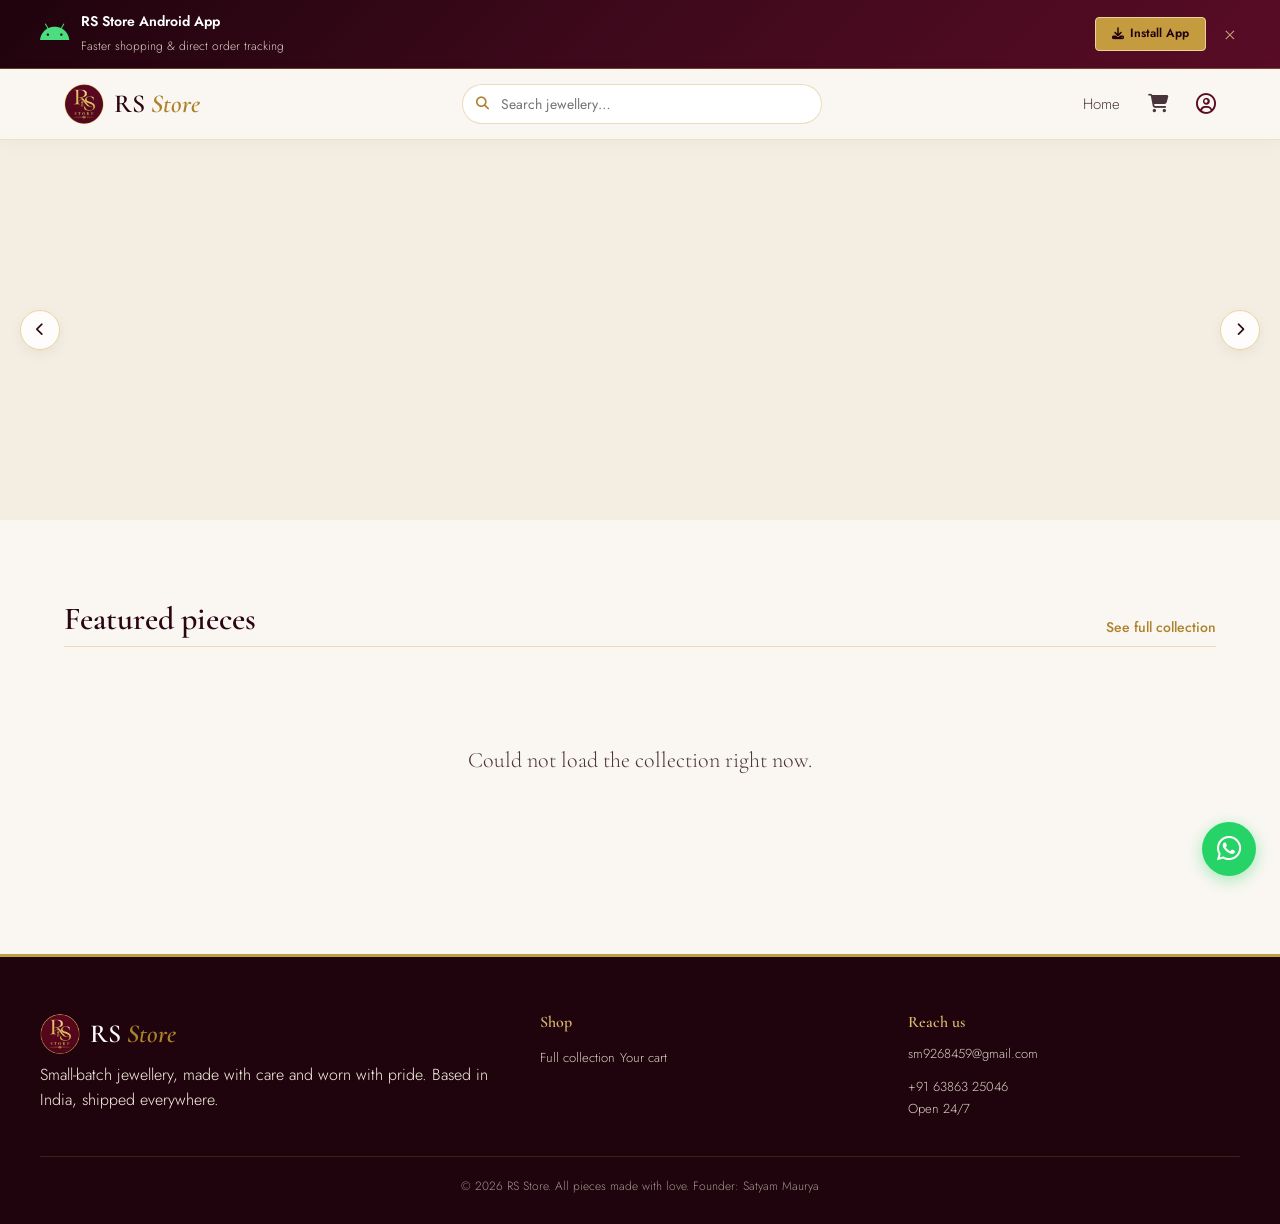
<file: index.html>
<!DOCTYPE html>
<html lang="en">
<head>
<meta charset="UTF-8">
<meta name="viewport" content="width=device-width, initial-scale=1.0">
<title>RS Store — Handcrafted Jewellery</title>
<link rel="stylesheet" href="https://cdnjs.cloudflare.com/ajax/libs/font-awesome/6.5.1/css/all.min.css">
<link rel="stylesheet" href="css/style.css">
<link rel="icon" type="image/png" href="images/favicon.png">
<style>
  /* App Install Top Banner */
  #app-install-banner {
    display: none;
    background: linear-gradient(135deg, #1f030d 0%, #3f091c 50%, #580c25 100%);
    color: #ffffff;
    padding: 10px 20px;
    border-bottom: 1px solid rgba(197, 155, 63, 0.4);
    box-shadow: 0 4px 12px rgba(0,0,0,0.15);
  }
  .app-banner-inner {
    max-width: 1200px;
    margin: 0 auto;
    display: flex;
    align-items: center;
    justify-content: space-between;
    flex-wrap: wrap;
    gap: 12px;
  }
  .app-banner-info {
    display: flex;
    align-items: center;
    gap: 12px;
  }
  .app-banner-info i {
    font-size: 26px;
    color: #4ade80;
  }
  .app-banner-text strong {
    font-size: 14px;
    display: block;
    color: #ffffff;
    font-weight: 600;
  }
  .app-banner-text span {
    font-size: 12px;
    color: #fbf5e6;
    opacity: 0.85;
  }
  .app-banner-actions {
    display: flex;
    align-items: center;
    gap: 14px;
  }
  .btn-download-app {
    padding: 6px 16px;
    font-size: 12px;
    background: #c59b3f;
    border: 1px solid #ebd39b;
    color: #1f030d;
    font-weight: 600;
    border-radius: 4px;
    display: inline-flex;
    align-items: center;
    gap: 6px;
    cursor: pointer;
    transition: all 0.25s ease;
  }
  .btn-download-app:hover {
    background: #ebd39b;
    transform: translateY(-1px);
  }
  .app-banner-close {
    cursor: pointer;
    font-size: 20px;
    color: #ebd39b;
    opacity: 0.8;
    line-height: 1;
    padding: 2px 4px;
  }
  .app-banner-close:hover {
    opacity: 1;
    color: #ffffff;
  }
</style>
</head>
<body>

<!-- App Install Banner -->
<div id="app-install-banner">
  <div class="app-banner-inner">
    <div class="app-banner-info">
      <i class="fa-brands fa-android"></i>
      <div class="app-banner-text">
        <strong>RS Store Android App</strong>
        <span>Faster shopping & direct order tracking</span>
      </div>
    </div>
    <div class="app-banner-actions">
      <a href="https://satya644.github.io/RS_Store/app-release.apk" download class="btn-download-app">
        <i class="fa-solid fa-download"></i> Install App
      </a>
      <span class="app-banner-close" onclick="dismissAppBanner()" title="Close">&times;</span>
    </div>
  </div>
</div>

<header class="site-header">
  <div class="header-inner">
    <a href="index.html" class="brand"><img src="images/logo.png" alt="RS Store logo" class="brand-logo"><span class="brand-text">RS <span>Store</span></span></a>
    <form class="header-search" onsubmit="return goSearch(event, 'pages/products.html')">
      <i class="fa-solid fa-magnifying-glass"></i>
      <input type="text" id="header-search-input" placeholder="Search jewellery…">
    </form>
    <button class="nav-toggle" onclick="toggleMobileNav()" aria-label="Menu"><i class="fa-solid fa-bars"></i></button>
    <nav class="nav-links">
      <a href="index.html">Home</a>
      <a href="pages/cart.html" class="cart-link"><i class="fa-solid fa-cart-shopping"></i> <span class="cart-badge">0</span></a>
      <span id="profile-icon-slot" data-prefix="pages/"></span>
    </nav>
  </div>
</header>

<section class="hero-slider" id="hero-slider">
  <div class="hero-slides" id="hero-slides"></div>
  <button class="hero-arrow left" onclick="changeSlide(-1)" aria-label="Previous"><i class="fa-solid fa-chevron-left"></i></button>
  <button class="hero-arrow right" onclick="changeSlide(1)" aria-label="Next"><i class="fa-solid fa-chevron-right"></i></button>
  <div class="hero-dots" id="hero-dots"></div>
</section>

<div class="container">
  <div class="category-slider">
    <button class="cat-arrow left" onclick="scrollCategories(-1)" aria-label="Scroll left"><i class="fa-solid fa-chevron-left"></i></button>
    <div class="category-row" id="category-row"></div>
    <button class="cat-arrow right" onclick="scrollCategories(1)" aria-label="Scroll right"><i class="fa-solid fa-chevron-right"></i></button>
  </div>
</div>

<div class="container">
  <div class="section-title">
    <h2>Featured pieces</h2>
    <a href="pages/products.html">See full collection</a>
  </div>
</div>

<div class="product-grid container" id="featured-grid">
  <p class="empty-state" style="grid-column: 1/-1;">Loading pieces…</p>
</div>

<footer class="site-footer">
  <div class="footer-inner">
    <div>
      <a href="index.html" class="brand"><img src="images/logo.png" alt="RS Store logo" class="brand-logo"><span class="brand-text">RS <span>Store</span></span></a>
      <p>Small-batch jewellery, made with care and worn with pride. Based in India, shipped everywhere.</p>
    </div>
    <div class="footer-col">
      <h4>Shop</h4>
      <a href="pages/products.html">Full collection</a>
      <a href="pages/cart.html">Your cart</a>
    </div>
    <div class="footer-col">
      <h4>Reach us</h4>
      <p>sm9268459@gmail.com</p>
      <a href="tel:+916386325046">+91 63863 25046</a>
      <p>Open 24/7</p>
    </div>
  </div>
  <p class="footer-bottom">© 2026 RS Store. All pieces made with love. Founder: Satyam Maurya</p>
</footer>

<script src="js/config.js"></script>
<script src="js/api.js"></script>
<script src="js/cart.js"></script>
<script src="js/customerAuth.js"></script>
<script src="js/authGuard.js"></script>
<script src="js/searchSuggest.js"></script>
<script src="js/whatsapp.js"></script>
<script>
  function checkAppEnvironment() {
    const ua = navigator.userAgent || navigator.vendor || window.opera || '';
    const isApp = /(wv|\.0\.0\.0|WebView|Version\/.*Chrome|Android.*wv|MobileApp)/i.test(ua)
                  || window.matchMedia('(display-mode: standalone)').matches
                  || window.navigator.standalone === true
                  || !!window.Android
                  || !!window.AndroidInterface
                  || window.location.search.includes('app=true')
                  || window.location.search.includes('source=apk');

    const isBannerDismissed = localStorage.getItem('rs_app_banner_hidden');
    const banner = document.getElementById('app-install-banner');

    if (!banner) return;

    if (isApp || isBannerDismissed) {
      banner.style.display = 'none';
      banner.remove();
    } else {
      banner.style.display = 'block';
    }
  }

  function dismissAppBanner() {
    const banner = document.getElementById('app-install-banner');
    if (banner) {
      banner.style.display = 'none';
      banner.remove();
    }
    localStorage.setItem('rs_app_banner_hidden', 'true');
  }

  checkAppEnvironment();
  document.addEventListener('DOMContentLoaded', checkAppEnvironment);

  function starsHtml(rating) {
    const full = Math.round(Number(rating) || 0);
    let html = '<span class="stars">';
    for (let i = 1; i <= 5; i++) html += i <= full ? '★' : '<span class="empty">★</span>';
    html += '</span>';
    return html;
  }

  // Saare products load karega (100 limit) taaki koi piece chhoote nahi
  async function loadFeatured() {
    const grid = document.getElementById('featured-grid');
    try {
      const res = await api.getProducts('?limit=100');
      if (!res.data || res.data.length === 0) {
        grid.innerHTML = '<p class="empty-state" style="grid-column: 1/-1;">New pieces are on their way — check back soon.</p>';
        return;
      }
      grid.innerHTML = res.data.map(renderCard).join('');
    } catch (e) {
      grid.innerHTML = '<p class="empty-state" style="grid-column: 1/-1;">Could not load the collection right now.</p>';
    }
  }

  function renderCard(p) {
    const img = p.images?.[0]?.url || 'https://via.placeholder.com/400x400/f5ead9/6b1233?text=RS+Store';
    const hasDiscount = Number(p.discountPrice) > 0;
    const finalPrice = hasDiscount ? p.discountPrice : p.price;
    return `
      <a class="product-card" href="pages/product.html?id=${p._id}">
        <div class="product-image"><img src="${img}" alt="${p.name}" loading="lazy"></div>
        <p class="product-material">${p.material || ''}</p>
        <h3 class="product-name">${p.name}</h3>
        ${p.numReviews > 0 ? `${starsHtml(p.averageRating)}<span class="rating-count">(${p.numReviews})</span>` : ''}
        <p class="product-price">
          ${hasDiscount ? `<span class="price-strike">₹${p.price}</span>` : ''}
          ₹${finalPrice}
        </p>
      </a>`;
  }

  let slides = [];
  let currentSlide = 0;
  let autoplayTimer;

  function renderSlides() {
    document.getElementById('hero-slides').innerHTML = slides.map((s, i) => `
      <div class="hero-slide ${i === 0 ? 'active' : ''}">
        ${s.image ? `<img src="${s.image}" alt="">` : '<div class="hero-fallback"></div>'}
        <div class="hero-overlay"></div>
        <div class="hero-slide-content">
          <h1>${s.heading || ''}</h1>
          <p>${s.subtext || ''}</p>
          <a href="pages/products.html" class="btn">${s.buttonText || 'Shop now'} →</a>
        </div>
      </div>`).join('');
    document.getElementById('hero-slider').classList.toggle('single', slides.length <= 1);
    renderDots();
  }

  function renderDots() {
    document.getElementById('hero-dots').innerHTML = slides.map((_, i) =>
      `<span class="hero-dot ${i === currentSlide ? 'active' : ''}" onclick="goToSlide(${i})"></span>`).join('');
  }

  function showSlide(i) {
    document.querySelectorAll('.hero-slide').forEach((el, idx) => el.classList.toggle('active', idx === i));
    document.querySelectorAll('.hero-dot').forEach((el, idx) => el.classList.toggle('active', idx === i));
    currentSlide = i;
  }

  function changeSlide(dir) {
    if (slides.length <= 1) return;
    showSlide((currentSlide + dir + slides.length) % slides.length);
    resetAutoplay();
  }

  function goToSlide(i) { showSlide(i); resetAutoplay(); }

  function startAutoplay() {
    if (slides.length <= 1) return;
    autoplayTimer = setInterval(() => showSlide((currentSlide + 1) % slides.length), 5000);
  }

  function resetAutoplay() { clearInterval(autoplayTimer); startAutoplay(); }

  async function loadSettings() {
    try {
      const res = await fetch(`${API_BASE_URL}/settings`);
      const json = await res.json();
      const s = json.data;
      if (!s) return;

      slides = (s.heroSlides && s.heroSlides.length) ? s.heroSlides : [
        { image: '', heading: 'Timeless Jewellery For Every You', subtext: 'Elegant designs. Premium quality. Made for every moment that matters.', buttonText: 'Shop now' },
      ];
      renderSlides();
      startAutoplay();

      const catRow = document.getElementById('category-row');
      if (s.categories && s.categories.length) {
        catRow.innerHTML = s.categories.map(c => `
          <a class="category-item" href="pages/products.html?category=${encodeURIComponent(c.name)}">
            <div class="category-circle">${c.image ? `<img src="${c.image}" alt="${c.name}">` : ''}</div>
            <span>${c.name}</span>
          </a>`).join('');
      }
    } catch (e) { /* keep silent */ }
  }

  function scrollCategories(dir) {
    document.getElementById('category-row').scrollBy({ left: dir * 160, behavior: 'smooth' });
  }

  function goSearch(e, targetUrl) {
    e.preventDefault();
    const q = document.getElementById('header-search-input').value.trim();
    window.location.href = targetUrl + (q ? '?search=' + encodeURIComponent(q) : '');
    return false;
  }

  loadSettings();
  loadFeatured();
</script>
</body>
</html>
</file>
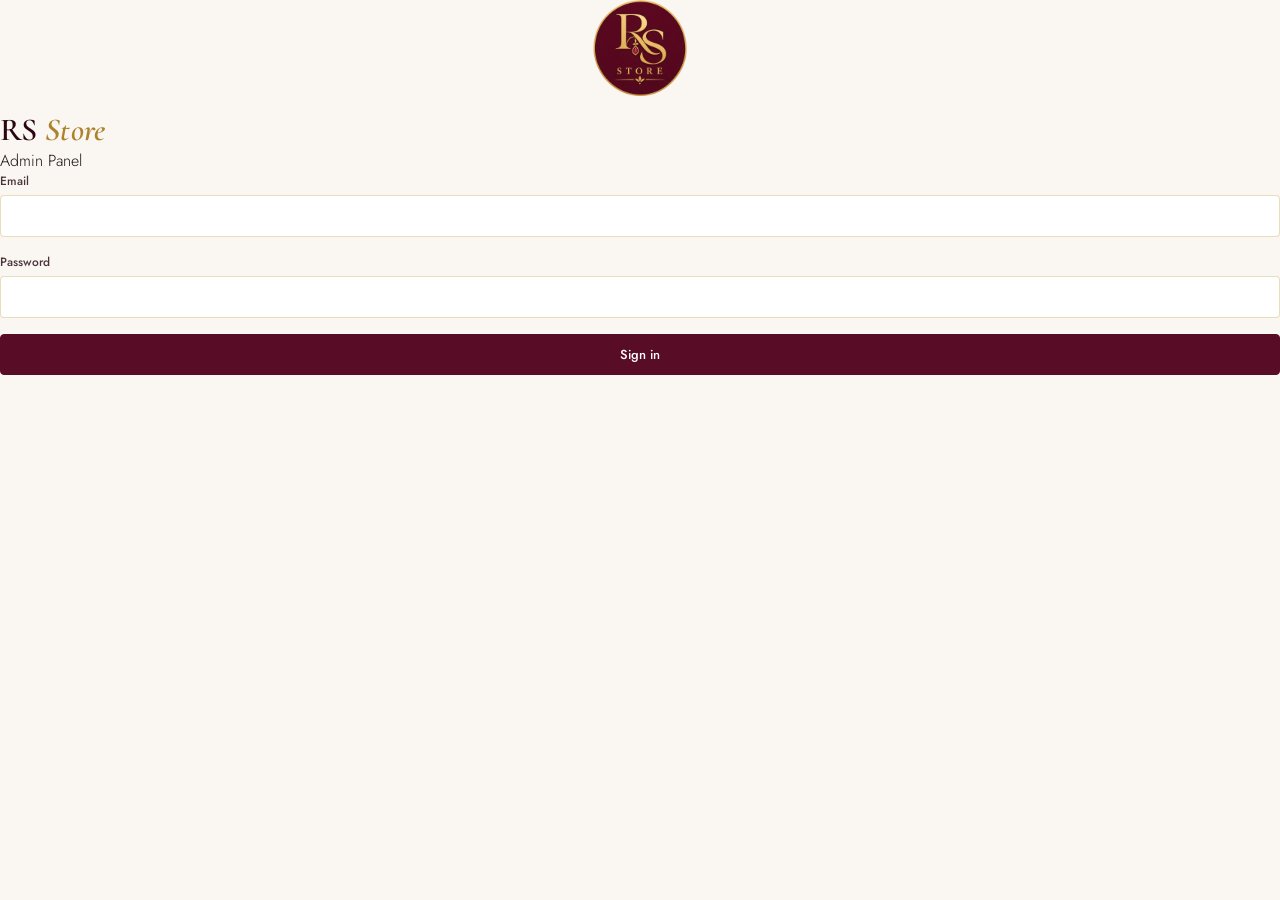
<file: admin/account.html>
<!DOCTYPE html>
<html lang="en">
<head>
<meta charset="UTF-8">
<meta name="viewport" content="width=device-width, initial-scale=1.0">
<meta name="theme-color" content="#3d0c1d">
<meta name="robots" content="noindex, nofollow">
<title>Account — RS Store Admin</title>
<link rel="stylesheet" href="css/admin.css">
<link rel="icon" type="image/png" href="../images/favicon.png">
</head>
<body>

<div class="admin-layout">
  <aside class="sidebar">
    <a href="dashboard.html" class="brand"><img src="../images/logo.png" alt="RS Store logo" class="brand-logo"><span class="brand-text">RS <span>Store</span></span></a>
    <nav>
      <a href="dashboard.html">Dashboard</a>
      <a href="products.html">Products</a>
      <a href="orders.html">Orders</a>
      <a href="customers.html">Customers</a>
      <a href="settings.html">Site Settings</a>
      <a href="account.html" class="active">Account</a>
    </nav>
    <p class="logout" onclick="auth.logout()">Log out</p>
  </aside>

  <main class="main">
    <div class="page-header"><h1>My account</h1></div>

    <div class="table-wrap" style="padding: 32px; max-width:480px;">
      <p style="font-size:13px; color:var(--ink-700); margin-bottom:20px;">Apna login email ya password badalne ke liye, pehle apna current password daalo (security ke liye).</p>
      <form id="account-form">
        <div class="form-group">
          <label>Current password (zaroori hai)</label>
          <input type="password" id="current-password" required>
        </div>
        <div class="form-group">
          <label>New email (chhod do agar nahi badalna)</label>
          <input type="email" id="new-email" placeholder="naya email">
        </div>
        <div class="form-group">
          <label>New password (chhod do agar nahi badalna)</label>
          <input type="password" id="new-password" placeholder="kam se kam 6 characters" minlength="6">
        </div>
        <button type="submit" class="btn">Save changes</button>
        <p class="msg" id="account-msg"></p>
      </form>
    </div>
  </main>
</div>

<script src="../js/config.js"></script>
<script src="js/adminApi.js"></script>
<script>
  auth.requireAuth();

  document.getElementById('account-form').addEventListener('submit', async (e) => {
    e.preventDefault();
    const msg = document.getElementById('account-msg');
    const btn = e.target.querySelector('button');
    const currentPassword = document.getElementById('current-password').value;
    const newEmail = document.getElementById('new-email').value.trim();
    const newPassword = document.getElementById('new-password').value.trim();

    if (!newEmail && !newPassword) {
      msg.textContent = 'Email ya password mein se kam se kam ek field bharo.';
      msg.className = 'msg error';
      return;
    }

    btn.disabled = true;
    btn.textContent = 'Saving…';

    try {
      const res = await fetch(`${API_BASE_URL}/admin/profile`, {
        method: 'PUT',
        headers: authHeaders({ 'Content-Type': 'application/json' }),
        body: JSON.stringify({ currentPassword, newEmail: newEmail || undefined, newPassword: newPassword || undefined }),
      });
      const json = await res.json();
      if (!json.success) throw new Error(json.message);

      auth.setToken(json.data.token);
      auth.setAdmin({ name: json.data.name, email: json.data.email });

      msg.textContent = 'Saved ✓ — naya email/password ab se use karo.';
      msg.className = 'msg success';
      e.target.reset();
    } catch (err) {
      msg.textContent = err.message || 'Could not save changes';
      msg.className = 'msg error';
    } finally {
      btn.disabled = false;
      btn.textContent = 'Save changes';
    }
  });
</script>
</body>
</html>
</file>
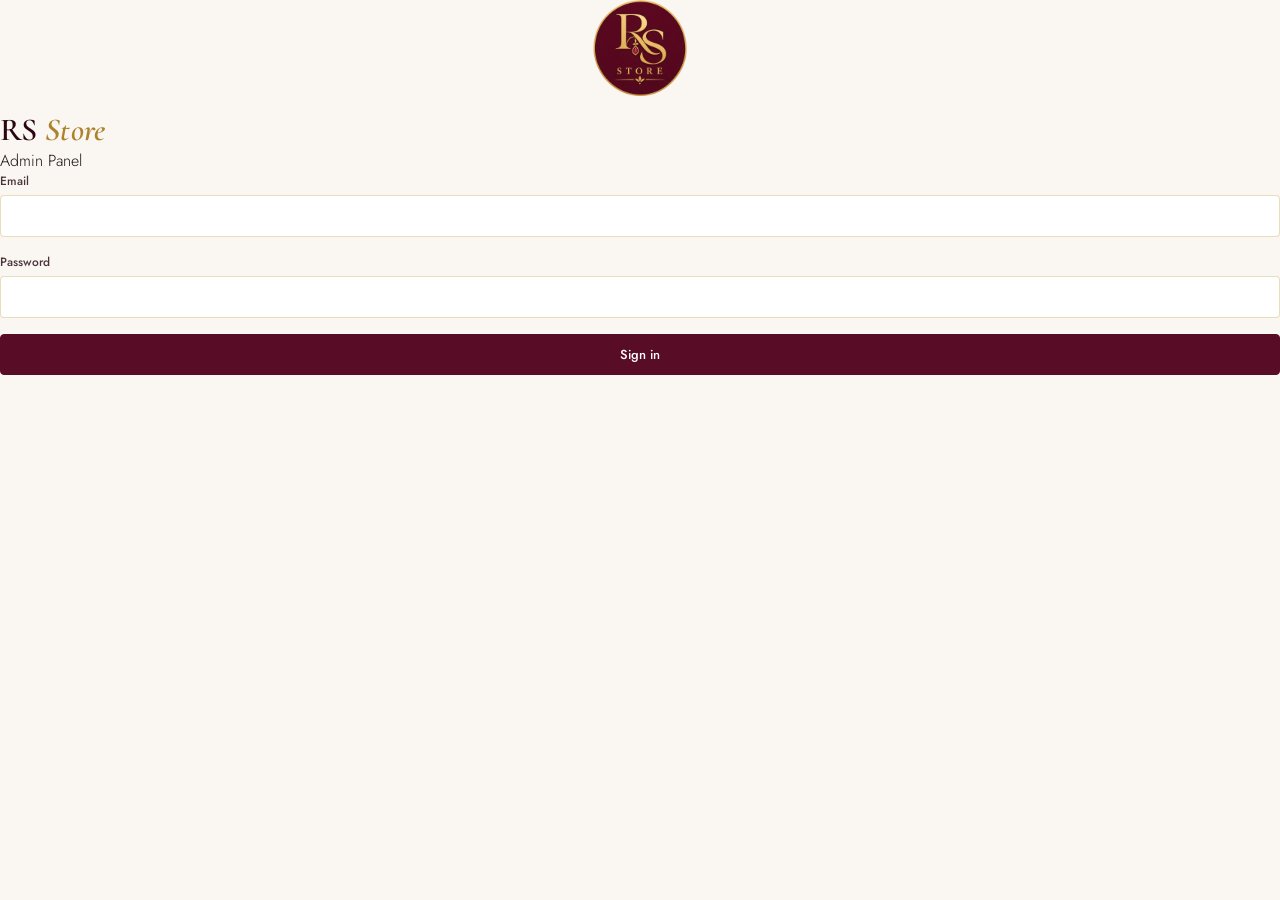
<file: admin/customers.html>
<!DOCTYPE html>
<html lang="en">
<head>
<meta charset="UTF-8">
<meta name="viewport" content="width=device-width, initial-scale=1.0">
<meta name="theme-color" content="#3d0c1d">
<meta name="robots" content="noindex, nofollow">
<title>Customers — RS Store Admin</title>
<link rel="stylesheet" href="https://cdnjs.cloudflare.com/ajax/libs/font-awesome/6.5.1/css/all.min.css">
<link rel="stylesheet" href="css/admin.css">
<link rel="icon" type="image/png" href="../images/favicon.png">
</head>
<body>

<div class="admin-layout">
  <aside class="sidebar">
    <a href="dashboard.html" class="brand"><img src="../images/logo.png" alt="RS Store logo" class="brand-logo"><span class="brand-text">RS <span>Store</span></span></a>
    <nav>
      <a href="dashboard.html">Dashboard</a>
      <a href="products.html">Products</a>
      <a href="orders.html">Orders</a>
      <a href="customers.html" class="active">Customers</a>
      <a href="settings.html">Site Settings</a>
      <a href="account.html">Account</a>
    </nav>
    <p class="logout" onclick="auth.logout()">Log out</p>
  </aside>

  <main class="main">
    <div class="page-header"><h1>Customers</h1></div>

    <div class="table-wrap">
      <table>
        <thead><tr><th>Name</th><th>Mobile</th><th>Email</th><th>Address</th><th>Stamps</th><th>Rewards</th><th>Joined</th></tr></thead>
        <tbody id="customers-body"><tr><td colspan="7" class="empty-row">Loading…</td></tr></tbody>
      </table>
    </div>
  </main>
</div>

<script src="../js/config.js"></script>
<script src="js/adminApi.js"></script>
<script>
  auth.requireAuth();

  async function loadCustomers() {
    const tbody = document.getElementById('customers-body');
    try {
      const res = await adminApi.getCustomers();
      const customers = res.data || [];

      tbody.innerHTML = customers.length
        ? customers.map(c => {
            const addr = c.address;
            const addrText = addr && (addr.line1 || addr.city)
              ? `${addr.line1 || ''}${addr.city ? ', ' + addr.city : ''}${addr.state ? ', ' + addr.state : ''}${addr.pincode ? ' - ' + addr.pincode : ''}`
              : '<span style="opacity:0.5;">Not provided</span>';
            return `
              <tr>
                <td data-label="Name">${c.name}</td>
                <td data-label="Mobile">${c.phone}</td>
                <td data-label="Email">${c.email || '<span style="opacity:0.5;">—</span>'}</td>
                <td data-label="Address">${addrText}</td>
                <td data-label="Stamps"><span class="stamp-pill"><i class="fa-solid fa-gem"></i> ${c.stamps || 0} / 7</span></td>
                <td data-label="Rewards">${c.rewardsAvailable > 0 ? `<span class="badge Delivered">${c.rewardsAvailable} available</span>` : '<span style="opacity:0.5;">0</span>'}</td>
                <td data-label="Joined">${new Date(c.createdAt).toLocaleDateString()}</td>
              </tr>`;
          }).join('')
        : '<tr><td colspan="7" class="empty-row">No customers have registered yet.</td></tr>';
    } catch (e) {
      tbody.innerHTML = '<tr><td colspan="7" class="empty-row">Could not load customers.</td></tr>';
    }
  }

  loadCustomers();
</script>
</body>
</html>
</file>
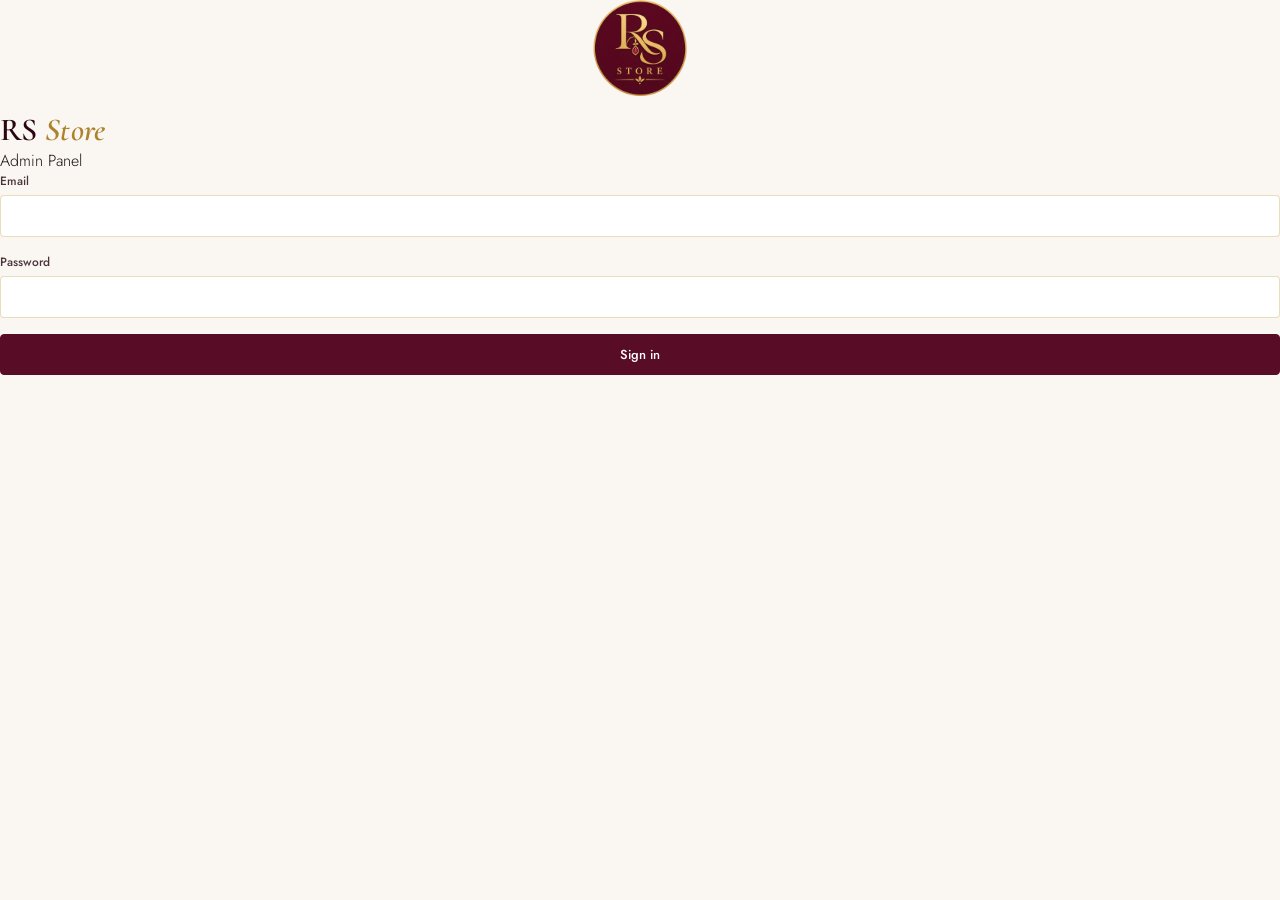
<file: admin/dashboard.html>
<!DOCTYPE html>
<html lang="en">
<head>
<meta charset="UTF-8">
<meta name="viewport" content="width=device-width, initial-scale=1.0">
<meta name="theme-color" content="#3d0c1d">
<meta name="robots" content="noindex, nofollow">
<title>Dashboard — RS Store Admin</title>
<link rel="stylesheet" href="css/admin.css">
<link rel="icon" type="image/png" href="../images/favicon.png">
</head>
<body>

<div class="admin-layout">
  <aside class="sidebar">
    <a href="dashboard.html" class="brand"><img src="../images/logo.png" alt="RS Store logo" class="brand-logo"><span class="brand-text">RS <span>Store</span></span></a>
    <nav>
      <a href="dashboard.html" class="active">Dashboard</a>
      <a href="products.html">Products</a>
      <a href="orders.html">Orders</a>
      <a href="customers.html">Customers</a>
      <a href="settings.html">Site Settings</a>
      <a href="account.html">Account</a>
    </nav>
    <p class="logout" onclick="auth.logout()">Log out</p>
  </aside>

  <main class="main">
    <div class="page-header"><h1 id="welcome">Welcome back</h1></div>

    <div class="stat-cards">
      <div class="stat-card"><p class="label">Total Products</p><p class="value" id="stat-products">–</p></div>
      <div class="stat-card"><p class="label">Total Orders</p><p class="value" id="stat-orders">–</p></div>
      <div class="stat-card"><p class="label">Pending Orders</p><p class="value" id="stat-pending">–</p></div>
    </div>

    <h2 style="font-size:24px; margin-bottom:16px;">Recent orders</h2>
    <div class="table-wrap">
      <table>
        <thead><tr><th>Customer</th><th>Phone</th><th>Total</th><th>Status</th><th>Date</th></tr></thead>
        <tbody id="recent-orders"><tr><td colspan="5" class="empty-row">Loading…</td></tr></tbody>
      </table>
    </div>
  </main>
</div>

<script src="../js/config.js"></script>
<script src="js/adminApi.js"></script>
<script>
  auth.requireAuth();
  const admin = auth.getAdmin();
  if (admin) document.getElementById('welcome').textContent = `Welcome back, ${admin.name}`;

  async function loadDashboard() {
    try {
      const [productsRes, ordersRes] = await Promise.all([
        adminApi.getProducts('?limit=1'),
        adminApi.getOrders('?limit=100'),
      ]);

      document.getElementById('stat-products').textContent = productsRes.total ?? 0;
      document.getElementById('stat-orders').textContent = ordersRes.total ?? 0;

      const orders = ordersRes.data || [];
      const pending = orders.filter(o => o.orderStatus === 'Placed' || o.orderStatus === 'Confirmed').length;
      document.getElementById('stat-pending').textContent = pending;

      const recent = orders.slice(0, 5);
      const tbody = document.getElementById('recent-orders');
      tbody.innerHTML = recent.length
        ? recent.map(o => `
            <tr>
              <td data-label="Customer">${o.customerName}</td>
              <td data-label="Phone">${o.phone}</td>
              <td data-label="Total">₹${o.totalAmount}</td>
              <td data-label="Status"><span class="badge ${o.orderStatus}">${o.orderStatus}</span></td>
              <td data-label="Date">${new Date(o.createdAt).toLocaleDateString()}</td>
            </tr>`).join('')
        : '<tr><td colspan="5" class="empty-row">No orders yet.</td></tr>';
    } catch (e) {
      document.getElementById('recent-orders').innerHTML = '<tr><td colspan="5" class="empty-row">Could not load dashboard data.</td></tr>';
    }
  }

  loadDashboard();
</script>
</body>
</html>
</file>
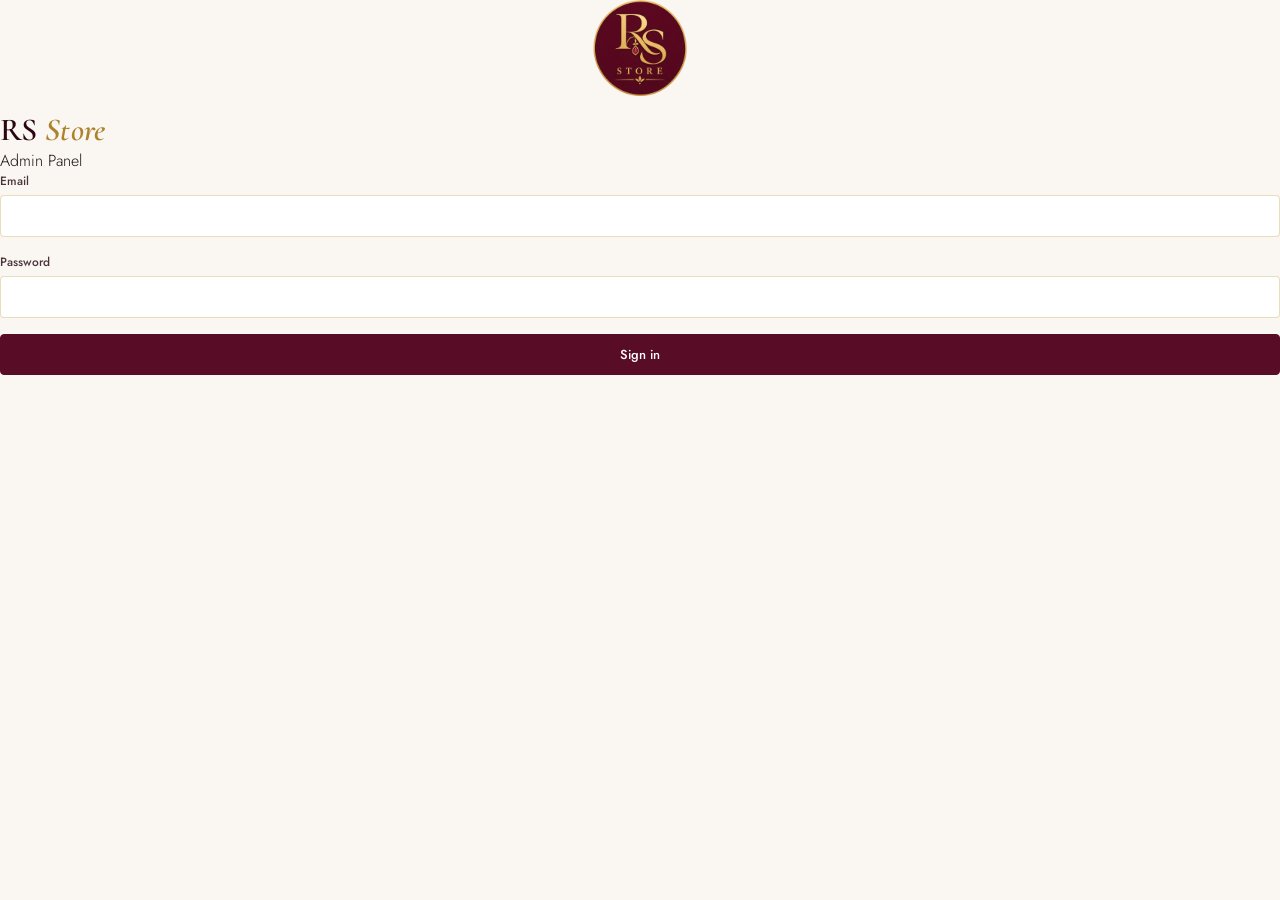
<file: admin/login.html>
<!DOCTYPE html>
<html lang="en">
<head>
<meta charset="UTF-8">
<meta name="viewport" content="width=device-width, initial-scale=1.0">
<meta name="theme-color" content="#3d0c1d">
<meta name="robots" content="noindex, nofollow">
<title>Admin Login — RS Store</title>
<link rel="stylesheet" href="css/admin.css">
<link rel="icon" type="image/png" href="../images/favicon.png">
</head>
<body>

<div class="login-wrap">
  <div class="login-box">
    <img src="../images/logo.png" alt="RS Store" style="display:block; width:96px; height:96px; margin:0 auto 14px;">
    <h1>RS <span style="color:var(--gold-600); font-style:italic;">Store</span></h1>
    <p class="sub">Admin Panel</p>
    <form id="login-form">
      <div class="form-group">
        <label>Email</label>
        <input type="email" name="email" required>
      </div>
      <div class="form-group">
        <label>Password</label>
        <input type="password" name="password" required>
      </div>
      <button type="submit" class="btn" style="width:100%;">Sign in</button>
      <p class="msg error" id="login-error" style="display:none;"></p>
    </form>
  </div>
</div>

<script src="../js/config.js"></script>
<script src="js/adminApi.js"></script>
<script>
  document.getElementById('login-form').addEventListener('submit', async (e) => {
    e.preventDefault();
    const form = e.target;
    const errorEl = document.getElementById('login-error');
    const btn = form.querySelector('button');

    btn.textContent = 'Signing in…';
    errorEl.style.display = 'none';
    // free hosting "sleeps" when unused, so the first request can take up to ~50 seconds
    const slowHint = setTimeout(() => {
      errorEl.className = 'msg';
      errorEl.textContent = 'Server abhi jaag raha hai (free hosting) — 30-50 second lag sakte hain, thoda ruko…';
      errorEl.style.display = 'block';
    }, 6000);
    btn.disabled = true;

    try {
      const res = await adminApi.login(form.email.value, form.password.value);
      if (!res.success) throw new Error(res.message || 'Login failed');
      auth.setToken(res.data.token);
      auth.setAdmin({ name: res.data.name, email: res.data.email });
      window.location.href = 'dashboard.html';
    } catch (err) {
      clearTimeout(slowHint);
      errorEl.className = 'msg error';
      errorEl.textContent = err.message;
      errorEl.style.display = 'block';
      btn.textContent = 'Sign in';
      btn.disabled = false;
    }
  });
</script>
</body>
</html>
</file>
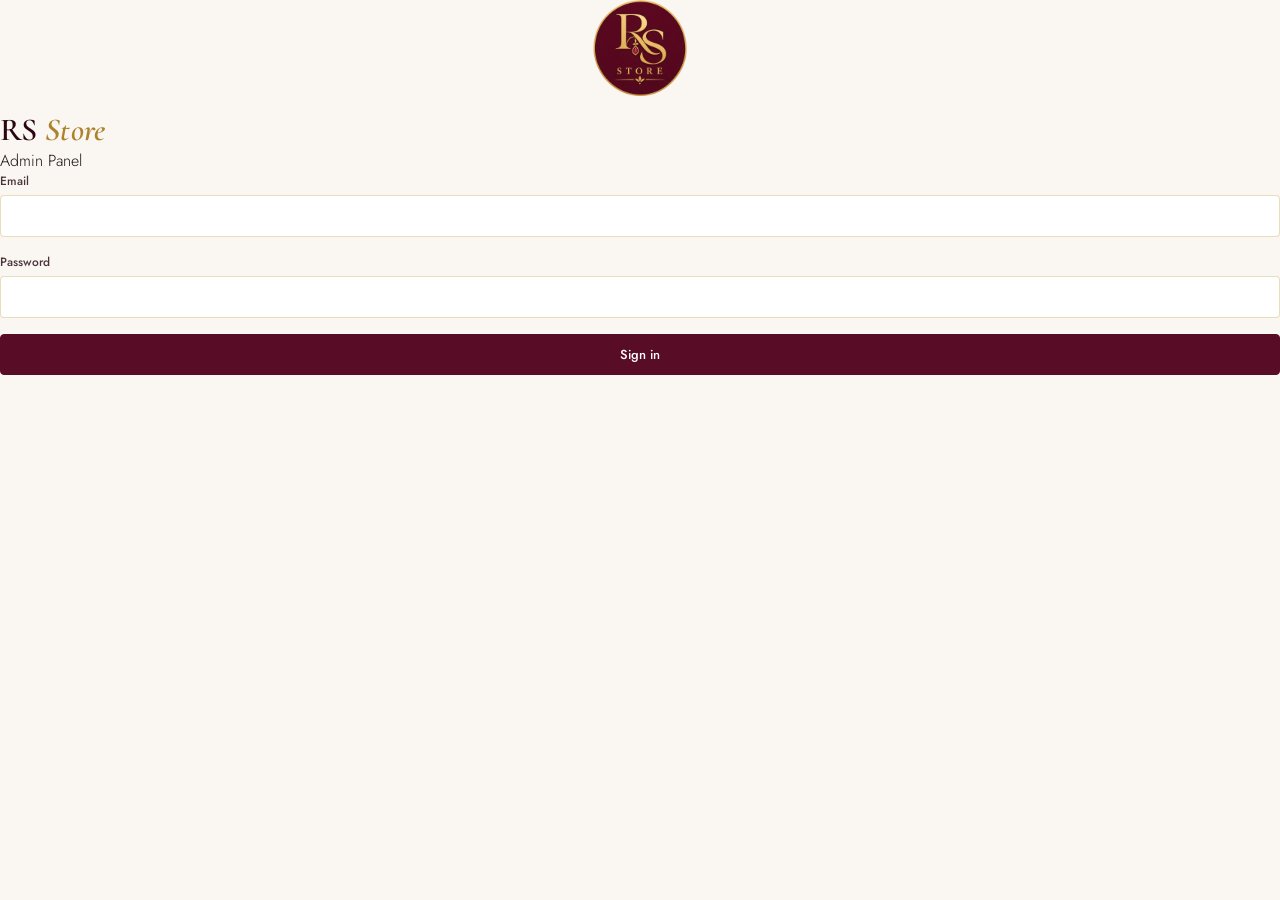
<file: admin/orders.html>
<!DOCTYPE html>
<html lang="en">
<head>
<meta charset="UTF-8">
<meta name="viewport" content="width=device-width, initial-scale=1.0">
<meta name="theme-color" content="#1f030d">
<meta name="robots" content="noindex, nofollow">
<title>Orders — RS Store Admin</title>
<link rel="stylesheet" href="css/admin.css">
<link rel="icon" type="image/png" href="../images/favicon.png">
</head>
<body>

<div class="admin-layout">
  <aside class="sidebar">
    <a href="dashboard.html" class="brand"><img src="../images/logo.png" alt="RS Store logo" class="brand-logo"><span class="brand-text">RS <span>Store</span></span></a>
    <nav>
      <a href="dashboard.html">Dashboard</a>
      <a href="products.html">Products</a>
      <a href="orders.html" class="active">Orders</a>
      <a href="customers.html">Customers</a>
      <a href="settings.html">Site Settings</a>
      <a href="account.html">Account</a>
    </nav>
    <p class="logout" onclick="auth.logout()">Log out</p>
  </aside>

  <main class="main">
    <div class="page-header"><h1>Orders</h1></div>
    <p style="font-size:13px; color:var(--ink-700); margin-bottom:20px;">Marking an order "Delivered" for the first time automatically awards the customer 1 loyalty stamp.</p>

    <div class="table-wrap">
      <table>
        <thead><tr><th>Customer</th><th>Phone</th><th>Items</th><th>Total</th><th>Status</th><th>Date</th></tr></thead>
        <tbody id="orders-body"><tr><td colspan="6" class="empty-row">Loading…</td></tr></tbody>
      </table>
    </div>
  </main>
</div>

<script src="../js/config.js"></script>
<script src="js/adminApi.js"></script>
<script>
  auth.requireAuth();

  const statuses = ['Placed', 'Confirmed', 'Shipped', 'Delivered', 'Cancelled'];

  async function loadOrders() {
    const tbody = document.getElementById('orders-body');
    try {
      const res = await adminApi.getOrders('?limit=200');
      const orders = res.data || [];
      tbody.innerHTML = orders.length
        ? orders.map(o => `
            <tr>
              <td data-label="Customer">${o.customerName}<br><span style="font-size:12px; opacity:0.6;">${o.address?.city || ''}</span></td>
              <td data-label="Phone">${o.phone}</td>
              <td data-label="Items">${o.items.map(i => `${i.name} ×${i.quantity}`).join(', ')}</td>
              <td data-label="Total">₹${o.totalAmount}</td>
              <td data-label="Status">
                <select onchange="updateStatus('${o._id}', this.value)">
                  ${statuses.map(s => `<option value="${s}" ${s === o.orderStatus ? 'selected' : ''}>${s}</option>`).join('')}
                </select>
              </td>
              <td data-label="Date">${new Date(o.createdAt).toLocaleDateString()}</td>
            </tr>`).join('')
        : '<tr><td colspan="6" class="empty-row">No orders yet.</td></tr>';
    } catch (e) {
      tbody.innerHTML = '<tr><td colspan="6" class="empty-row">Could not load orders.</td></tr>';
    }
  }

  async function updateStatus(id, status) {
    try {
      const res = await adminApi.updateOrderStatus(id, status);
      if (status === 'Delivered' && res.success) {
        alert('Order marked Delivered — a loyalty stamp has been awarded to the customer (if linked to an account).');
      }
      loadOrders();
    } catch (e) {
      alert('Could not update order status');
      loadOrders();
    }
  }

  loadOrders();
</script>
</body>
</html>
</file>
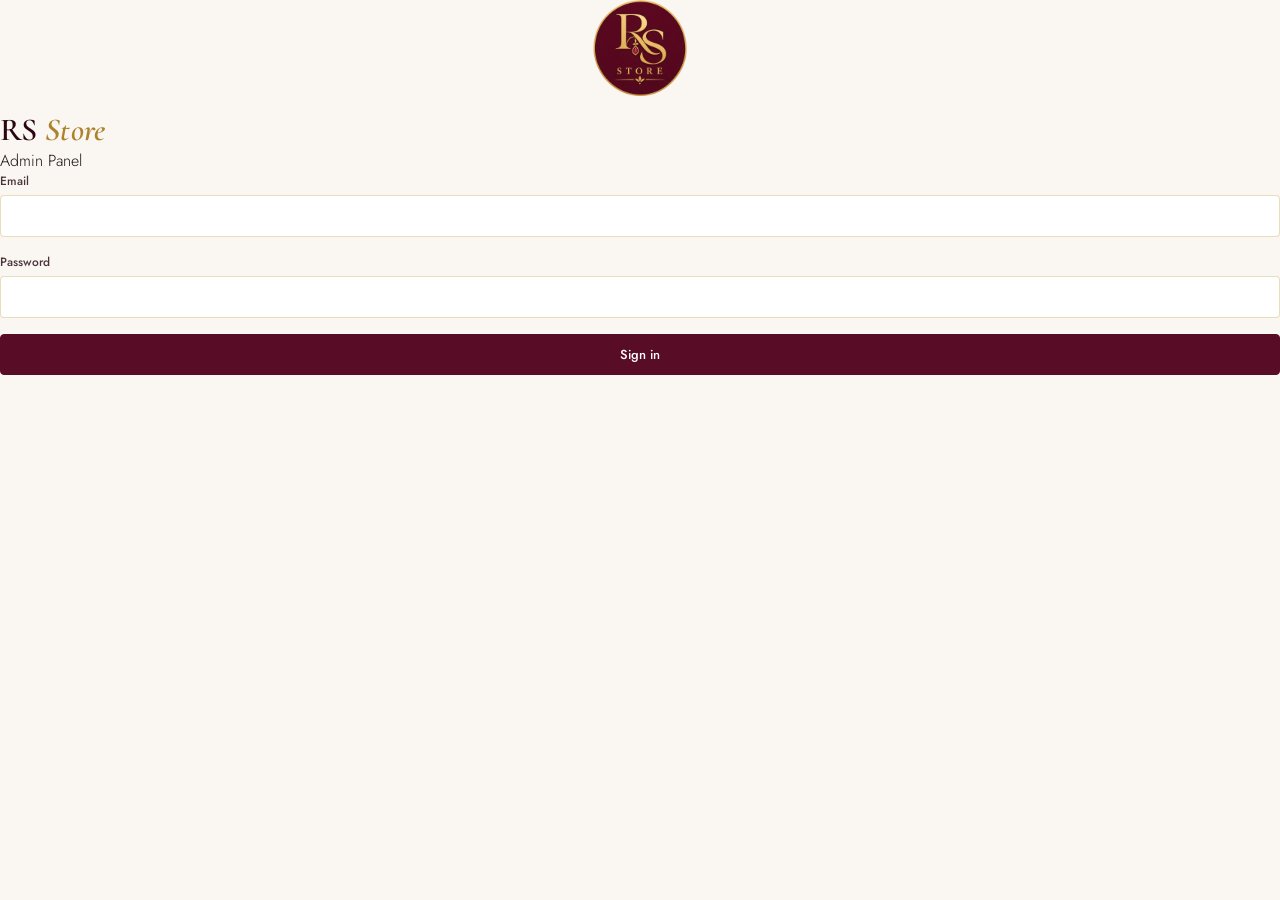
<file: admin/products.html>
<!DOCTYPE html>
<html lang="en">
<head>
<meta charset="UTF-8">
<meta name="viewport" content="width=device-width, initial-scale=1.0">
<meta name="theme-color" content="#3d0c1d">
<meta name="robots" content="noindex, nofollow">
<title>Products — RS Store Admin</title>
<link rel="stylesheet" href="css/admin.css">
<link rel="icon" type="image/png" href="../images/favicon.png">
</head>
<body>

<div class="admin-layout">
  <aside class="sidebar">
    <a href="dashboard.html" class="brand"><img src="../images/logo.png" alt="RS Store logo" class="brand-logo"><span class="brand-text">RS <span>Store</span></span></a>
    <nav>
      <a href="dashboard.html">Dashboard</a>
      <a href="products.html" class="active">Products</a>
      <a href="orders.html">Orders</a>
      <a href="customers.html">Customers</a>
      <a href="settings.html">Site Settings</a>
      <a href="account.html">Account</a>
    </nav>
    <p class="logout" onclick="auth.logout()">Log out</p>
  </aside>

  <main class="main">
    <div class="page-header">
      <h1>Products</h1>
      <button class="btn" onclick="openForm()">+ Add product</button>
    </div>

    <div class="table-wrap">
      <table>
        <thead><tr><th></th><th>Name</th><th>Category</th><th>Price</th><th>Stock</th><th>Actions</th></tr></thead>
        <tbody id="products-body"><tr><td colspan="6" class="empty-row">Loading…</td></tr></tbody>
      </table>
    </div>
  </main>
</div>

<div class="overlay" id="form-overlay" style="display:none;">
  <div class="modal">
    <h2 id="form-title">Add product</h2>
    <form id="product-form">
      <input type="hidden" id="p-id">
      <div class="form-group">
        <label>Name</label>
        <input type="text" id="p-name" required>
      </div>
      <div class="form-group">
        <label>Description</label>
        <textarea id="p-description" required></textarea>
      </div>
      <div class="form-row">
        <div class="form-group">
          <label>Price (₹)</label>
          <input type="number" id="p-price" min="0" required>
        </div>
        <div class="form-group">
          <label>Discount Price (₹, optional)</label>
          <input type="number" id="p-discountPrice" min="0">
        </div>
      </div>
      <div class="form-row">
        <div class="form-group">
          <label>Category</label>
          <select id="p-category" required>
            <option value="Necklace">Necklace</option>
            <option value="Earrings">Earrings</option>
            <option value="Ring">Ring</option>
            <option value="Bracelet">Bracelet</option>
            <option value="Anklet">Anklet</option>
            <option value="Set">Set</option>
            <option value="Other">Other</option>
          </select>
        </div>
        <div class="form-group">
          <label>Material</label>
          <input type="text" id="p-material" placeholder="e.g. Kundan, Gold Plated">
        </div>
      </div>
      <div class="form-group">
        <label>Stock</label>
        <input type="number" id="p-stock" min="0" required>
      </div>
      <div class="form-group">
        <label>Images (aap ek se zyada photo select kar sakte ho)</label>
        <input type="file" id="p-images" multiple accept="image/*">
        <div class="image-preview-row" id="image-preview-row"></div>
      </div>
      <div class="form-group">
        <label>Video (optional)</label>
        <input type="file" id="p-video" accept="video/*">
        <div id="video-preview-row" style="margin-top:10px;"></div>
      </div>
      <p class="msg" id="form-msg"></p>
      <div class="modal-actions">
        <button type="button" class="btn btn-outline" onclick="closeForm()">Cancel</button>
        <button type="submit" class="btn" id="save-btn">Save product</button>
      </div>
    </form>
  </div>
</div>

<script src="../js/config.js"></script>
<script src="js/adminApi.js"></script>
<script>
  auth.requireAuth();
  let uploadedImages = [];
  let uploadedVideo = null;
  let editingId = null;

  async function loadProducts() {
    const tbody = document.getElementById('products-body');
    try {
      const res = await adminApi.getProducts();
      const products = res.data || [];
      tbody.innerHTML = products.length
        ? products.map(p => `
            <tr>
              <td class="thumb-cell">${p.images?.[0]?.url ? `<img class="thumb" src="${p.images[0].url}" alt="">` : '<div class="thumb thumb-empty"></div>'}</td>
              <td data-label="Name">${p.name}</td>
              <td data-label="Category">${p.category}</td>
              <td data-label="Price">₹${p.discountPrice > 0 ? p.discountPrice : p.price}</td>
              <td data-label="Stock">${p.stock}</td>
              <td class="actions">
                <button class="btn btn-outline btn-sm" onclick='editProduct(${JSON.stringify(p).replace(/'/g, "&#39;")})'>Edit</button>
                <button class="btn btn-danger btn-sm" onclick="deleteProduct('${p._id}')">Delete</button>
              </td>
            </tr>`).join('')
        : '<tr><td colspan="6" class="empty-row">No products yet. Add your first piece.</td></tr>';
    } catch (e) {
      tbody.innerHTML = '<tr><td colspan="6" class="empty-row">Could not load products.</td></tr>';
    }
  }

  function openForm() {
    editingId = null;
    uploadedImages = [];
    uploadedVideo = null;
    document.getElementById('form-title').textContent = 'Add product';
    document.getElementById('product-form').reset();
    document.getElementById('image-preview-row').innerHTML = '';
    document.getElementById('video-preview-row').innerHTML = '';
    document.getElementById('form-msg').textContent = '';
    document.getElementById('form-overlay').style.display = 'flex';
  }

  function closeForm() {
    document.getElementById('form-overlay').style.display = 'none';
  }

  function editProduct(p) {
    editingId = p._id;
    uploadedImages = p.images || [];
    uploadedVideo = p.video?.url ? p.video : null;
    document.getElementById('form-title').textContent = 'Edit product';
    document.getElementById('p-name').value = p.name;
    document.getElementById('p-description').value = p.description;
    document.getElementById('p-price').value = p.price;
    document.getElementById('p-discountPrice').value = p.discountPrice || '';
    document.getElementById('p-category').value = p.category;
    document.getElementById('p-material').value = p.material || '';
    document.getElementById('p-stock').value = p.stock;
    renderPreviews();
    renderVideoPreview();
    document.getElementById('form-msg').textContent = '';
    document.getElementById('form-overlay').style.display = 'flex';
  }

  function renderPreviews() {
    document.getElementById('image-preview-row').innerHTML = uploadedImages.map((img, i) => `
      <div class="image-preview">
        <img src="${img.url}">
        <div class="x" onclick="removeImage(${i})">×</div>
      </div>`).join('');
  }

  function removeImage(index) {
    uploadedImages.splice(index, 1);
    renderPreviews();
  }

  function renderVideoPreview() {
    const row = document.getElementById('video-preview-row');
    row.innerHTML = uploadedVideo
      ? `<div style="position:relative; display:inline-block;">
          <video src="${uploadedVideo.url}" controls style="width:180px; display:block;"></video>
          <div class="x" style="position:absolute; top:-8px; right:-8px;" onclick="removeVideo()">×</div>
        </div>`
      : '';
  }

  function removeVideo() {
    uploadedVideo = null;
    renderVideoPreview();
  }

  document.getElementById('p-video').addEventListener('change', async (e) => {
    if (!e.target.files.length) return;
    const msg = document.getElementById('form-msg');
    msg.textContent = 'Uploading video…';
    msg.className = 'msg';
    try {
      const res = await adminApi.uploadVideo(e.target.files[0]);
      if (!res.success) throw new Error(res.message);
      uploadedVideo = res.data;
      renderVideoPreview();
      msg.textContent = '';
    } catch (err) {
      msg.textContent = err.message || 'Video upload failed';
      msg.className = 'msg error';
    }
  });

  document.getElementById('p-images').addEventListener('change', async (e) => {
    const msg = document.getElementById('form-msg');
    msg.textContent = 'Uploading images…';
    msg.className = 'msg';
    try {
      const res = await adminApi.uploadImages(e.target.files);
      if (!res.success) throw new Error(res.message);
      uploadedImages = [...uploadedImages, ...res.data];
      renderPreviews();
      msg.textContent = '';
    } catch (err) {
      msg.textContent = err.message || 'Upload failed';
      msg.className = 'msg error';
    }
  });

  document.getElementById('product-form').addEventListener('submit', async (e) => {
    e.preventDefault();
    const msg = document.getElementById('form-msg');
    const btn = document.getElementById('save-btn');

    const data = {
      name: document.getElementById('p-name').value,
      description: document.getElementById('p-description').value,
      price: Number(document.getElementById('p-price').value),
      discountPrice: Number(document.getElementById('p-discountPrice').value) || 0,
      category: document.getElementById('p-category').value,
      material: document.getElementById('p-material').value,
      stock: Number(document.getElementById('p-stock').value),
      images: uploadedImages,
      video: uploadedVideo || { url: '', publicId: '' },
    };

    btn.disabled = true;
    btn.textContent = 'Saving…';

    try {
      const res = editingId ? await adminApi.updateProduct(editingId, data) : await adminApi.createProduct(data);
      if (!res.success) throw new Error(res.message);
      closeForm();
      loadProducts();
    } catch (err) {
      msg.textContent = err.message || 'Could not save product';
      msg.className = 'msg error';
    } finally {
      btn.disabled = false;
      btn.textContent = 'Save product';
    }
  });

  async function deleteProduct(id) {
    if (!confirm('Remove this product from the store?')) return;
    try {
      await adminApi.deleteProduct(id);
      loadProducts();
    } catch (e) {
      alert('Could not delete product');
    }
  }

  loadProducts();
</script>
</body>
</html>
</file>
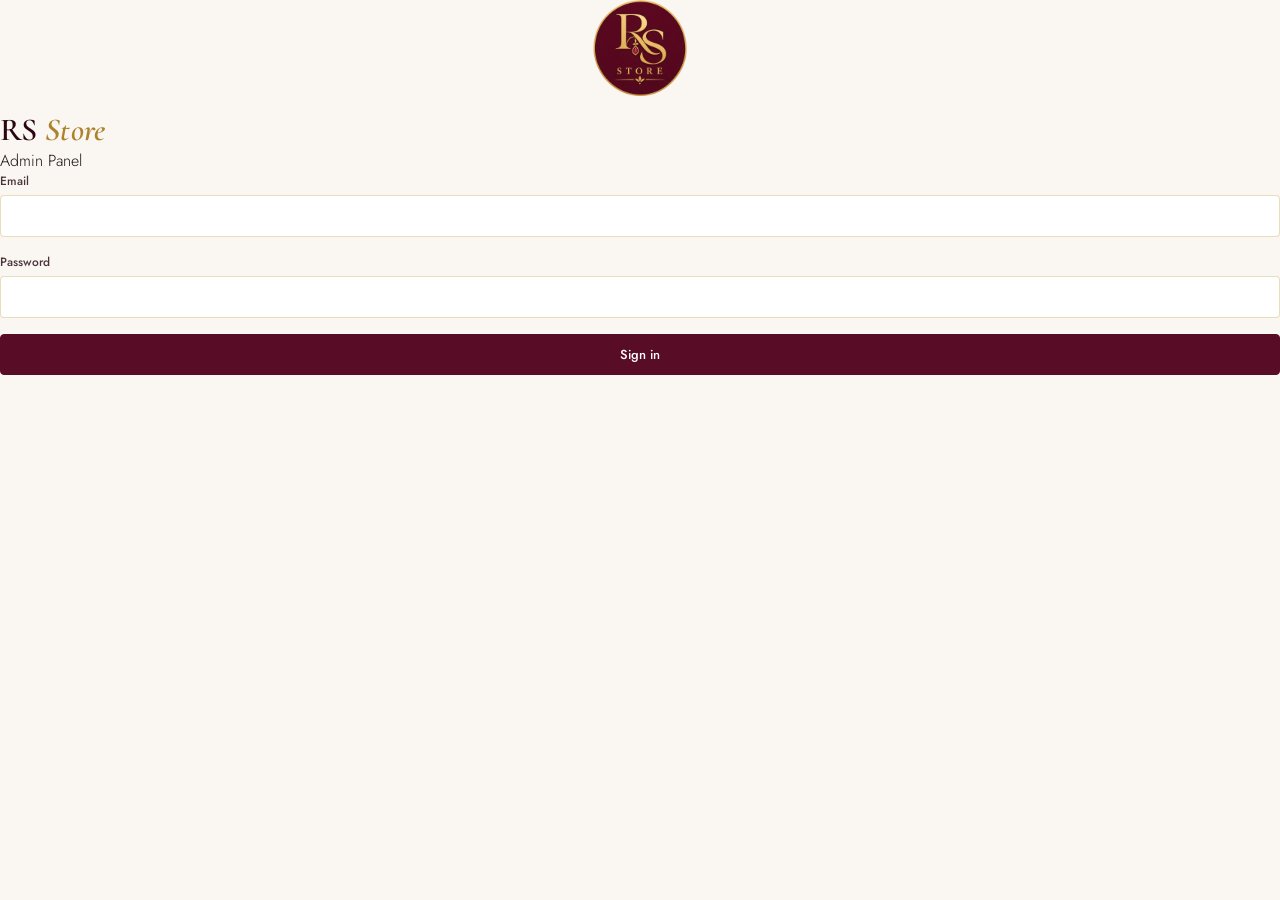
<file: admin/settings.html>
<!DOCTYPE html>
<html lang="en">
<head>
<meta charset="UTF-8">
<meta name="viewport" content="width=device-width, initial-scale=1.0">
<meta name="theme-color" content="#1f030d">
<meta name="robots" content="noindex, nofollow">
<title>Site Settings — RS Store Admin</title>
<link rel="stylesheet" href="css/admin.css">
<link rel="icon" type="image/png" href="../images/favicon.png">
<style>
  .settings-box {
    background: #ffffff;
    border: 1px solid rgba(197, 155, 63, 0.3);
    border-radius: 8px;
    padding: 24px;
    box-shadow: var(--shadow-sm);
  }
  .slide-card {
    border: 1px solid rgba(197, 155, 63, 0.3);
    border-radius: 8px;
    background: #ffffff;
    padding: 16px;
    margin-bottom: 20px;
    box-shadow: 0 2px 8px rgba(43, 5, 18, 0.04);
  }
  .slide-card-header {
    display: flex;
    justify-content: space-between;
    align-items: center;
    margin-bottom: 12px;
  }
  .preview-wrapper {
    margin-top: 10px;
    max-width: 240px;
    position: relative;
    border-radius: 6px;
    overflow: hidden;
    border: 1px solid rgba(197, 155, 63, 0.3);
    background: var(--bg-secondary);
  }
  .preview-wrapper img {
    width: 100%;
    max-height: 140px;
    object-fit: cover;
    display: block;
  }
  .preview-wrapper .delete-img-btn {
    position: absolute;
    top: 6px;
    right: 6px;
    width: 24px;
    height: 24px;
    background: var(--maroon-800);
    color: #fff;
    border-radius: 50%;
    display: flex;
    align-items: center;
    justify-content: center;
    font-size: 14px;
    cursor: pointer;
    box-shadow: 0 2px 6px rgba(0,0,0,0.3);
  }
  .category-row-item {
    display: grid;
    grid-template-columns: 1fr 1fr;
    gap: 12px;
    align-items: end;
    margin-bottom: 16px;
    border-bottom: 1px solid rgba(197, 155, 63, 0.15);
    padding-bottom: 14px;
  }
  @media (max-width: 650px) {
    .settings-box { padding: 16px 12px; }
    .category-row-item { grid-template-columns: 1fr; gap: 8px; }
    .preview-wrapper { max-width: 100%; }
  }
</style>
</head>
<body>

<div class="admin-layout">
  <aside class="sidebar">
    <a href="dashboard.html" class="brand"><img src="../images/logo.png" alt="RS Store logo" class="brand-logo"><span class="brand-text">RS <span>Store</span></span></a>
    <nav>
      <a href="dashboard.html">Dashboard</a>
      <a href="products.html">Products</a>
      <a href="orders.html">Orders</a>
      <a href="customers.html">Customers</a>
      <a href="settings.html" class="active">Site Settings</a>
      <a href="account.html">Account</a>
    </nav>
    <p class="logout" onclick="auth.logout()">Log out</p>
  </aside>

  <main class="main">
    <div class="page-header"><h1>Homepage Settings</h1></div>

    <div class="settings-box">
      <h2 style="font-size:22px; margin-bottom:6px;">Hero Slider</h2>
      <p style="font-size:13px; color:var(--ink-700); margin-bottom:18px;">Homepage par auto-rotate hone wale hero banners configure karein.</p>
      
      <div id="slide-list"></div>
      <button type="button" class="btn btn-outline" onclick="addSlide()">+ Add Slide</button>
      <div style="margin-top:18px;">
        <button type="button" class="btn" onclick="saveSlides()">Save Hero Slider</button>
        <p class="msg" id="hero-msg"></p>
      </div>

      <h2 style="font-size:22px; margin: 36px 0 6px; padding-top:24px; border-top:1px solid rgba(197, 155, 63, 0.25);">Categories Bar</h2>
      <p style="font-size:13px; color:var(--ink-700); margin-bottom:18px;">Homepage circles ke category icons aur names update karein.</p>
      
      <div id="category-list"></div>
      <button type="button" class="btn btn-outline" onclick="addCategoryRow()">+ Add Category</button>
      <div style="margin-top:18px;">
        <button type="button" class="btn" onclick="saveCategories()">Save Categories</button>
        <p class="msg" id="category-msg"></p>
      </div>
    </div>
  </main>
</div>

<script src="../js/config.js"></script>
<script src="js/adminApi.js"></script>
<script>
  let slides = [];
  let categories = [];

  async function loadSettings() {
    try {
      const res = await fetch(`${API_BASE_URL}/settings`);
      const json = await res.json();
      const s = json.data;

      slides = (s && s.heroSlides && s.heroSlides.length) ? s.heroSlides : [{ image: '', heading: '', subtext: '', buttonText: 'Shop now' }];
      renderSlides();

      categories = (s && s.categories) ? s.categories : [];
      renderCategories();
    } catch (e) {
      alert('Could not load site settings');
    }
  }

  function renderSlides() {
    document.getElementById('slide-list').innerHTML = slides.map((sl, i) => `
      <div class="slide-card">
        <div class="slide-card-header">
          <strong style="font-family:var(--serif); font-size:18px; color:var(--burgundy-900);">Slide ${i + 1}</strong>
          ${slides.length > 1 ? `<span class="btn-sm btn-danger" style="cursor:pointer;" onclick="removeSlide(${i})">Remove</span>` : ''}
        </div>
        <div class="form-group">
          <label>Banner Image</label>
          <input type="file" accept="image/*" onchange="uploadSlideImage(${i}, this.files)">
          ${sl.image ? `
            <div class="preview-wrapper">
              <img src="${sl.image}" alt="Slide ${i + 1}">
              <div class="delete-img-btn" onclick="removeSlideImage(${i})">×</div>
            </div>` : ''}
        </div>
        <div class="form-group">
          <label>Heading</label>
          <input type="text" value="${sl.heading || ''}" onchange="slides[${i}].heading = this.value">
        </div>
        <div class="form-group">
          <label>Subtext</label>
          <textarea onchange="slides[${i}].subtext = this.value">${sl.subtext || ''}</textarea>
        </div>
        <div class="form-group">
          <label>Button Text</label>
          <input type="text" value="${sl.buttonText || 'Shop now'}" onchange="slides[${i}].buttonText = this.value">
        </div>
      </div>
    `).join('');
  }

  async function uploadSlideImage(index, files) {
    if (!files.length) return;
    const msg = document.getElementById('hero-msg');
    msg.textContent = 'Uploading image…';
    msg.className = 'msg';
    try {
      const res = await adminApi.uploadImages(files);
      if (!res.success) throw new Error(res.message);
      slides[index].image = res.data[0].url;
      renderSlides();
      msg.textContent = '';
    } catch (err) {
      msg.textContent = err.message || 'Upload failed';
      msg.className = 'msg error';
    }
  }

  function removeSlideImage(index) {
    slides[index].image = '';
    renderSlides();
  }

  function addSlide() {
    slides.push({ image: '', heading: '', subtext: '', buttonText: 'Shop now' });
    renderSlides();
  }

  function removeSlide(index) {
    slides.splice(index, 1);
    renderSlides();
  }

  async function saveSlides() {
    const msg = document.getElementById('hero-msg');
    try {
      const res = await fetch(`${API_BASE_URL}/settings`, {
        method: 'PUT',
        headers: authHeaders({ 'Content-Type': 'application/json' }),
        body: JSON.stringify({ heroSlides: slides }),
      });
      const json = await res.json();
      if (!json.success) throw new Error(json.message);
      msg.textContent = 'Saved successfully ✓';
      msg.className = 'msg success';
    } catch (err) {
      msg.textContent = err.message || 'Could not save';
      msg.className = 'msg error';
    }
  }

  function renderCategories() {
    document.getElementById('category-list').innerHTML = categories.map((c, i) => `
      <div class="category-row-item">
        <div class="form-group" style="margin-bottom:0;">
          <label>Category Name</label>
          <input type="text" value="${c.name || ''}" onchange="categories[${i}].name = this.value">
        </div>
        <div class="form-group" style="margin-bottom:0;">
          <label>Icon Image</label>
          <input type="file" accept="image/*" onchange="uploadCategoryImage(${i}, this.files)">
          ${c.image ? `
            <div class="preview-wrapper" style="max-width:80px; height:80px;">
              <img src="${c.image}" alt="${c.name}" style="height:100%;">
              <div class="delete-img-btn" onclick="removeCategory(${i})">×</div>
            </div>` : `<span class="btn-sm btn-danger" style="margin-top:6px; display:inline-block; cursor:pointer;" onclick="removeCategory(${i})">Remove</span>`}
        </div>
      </div>
    `).join('');
  }

  async function uploadCategoryImage(index, files) {
    if (!files.length) return;
    const msg = document.getElementById('category-msg');
    msg.textContent = 'Uploading icon…';
    msg.className = 'msg';
    try {
      const res = await adminApi.uploadImages(files);
      if (!res.success) throw new Error(res.message);
      categories[index].image = res.data[0].url;
      renderCategories();
      msg.textContent = '';
    } catch (err) {
      msg.textContent = err.message || 'Upload failed';
      msg.className = 'msg error';
    }
  }

  function removeCategory(index) {
    categories.splice(index, 1);
    renderCategories();
  }

  function addCategoryRow() {
    categories.push({ name: '', image: '' });
    renderCategories();
  }

  async function saveCategories() {
    const msg = document.getElementById('category-msg');
    try {
      const res = await fetch(`${API_BASE_URL}/settings`, {
        method: 'PUT',
        headers: authHeaders({ 'Content-Type': 'application/json' }),
        body: JSON.stringify({ categories }),
      });
      const json = await res.json();
      if (!json.success) throw new Error(json.message);
      msg.textContent = 'Saved successfully ✓';
      msg.className = 'msg success';
    } catch (err) {
      msg.textContent = err.message || 'Could not save';
      msg.className = 'msg error';
    }
  }

  loadSettings();
</script>
</body>
</html>
</file>
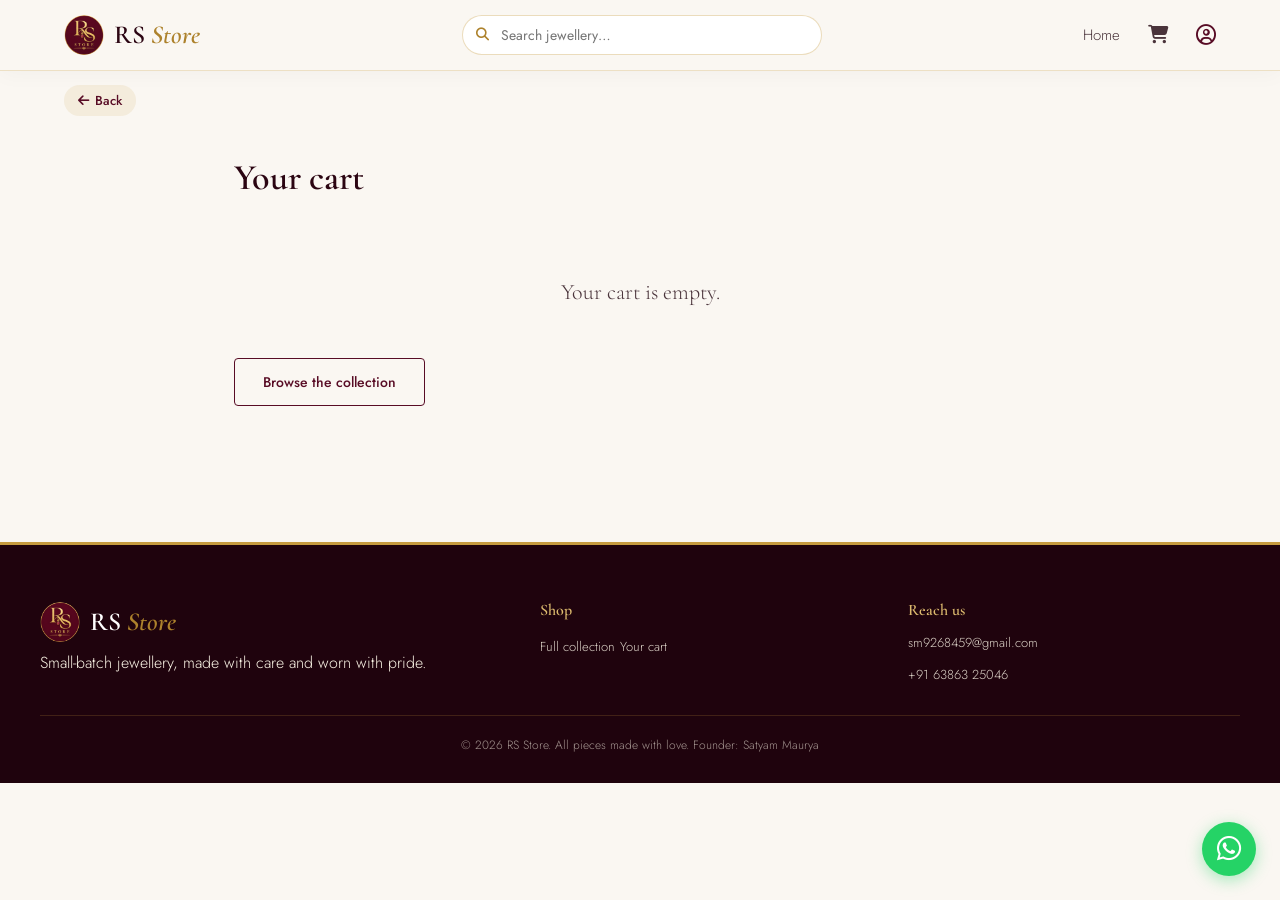
<file: pages/cart.html>
<!DOCTYPE html>
<html lang="en">
<head>
<meta charset="UTF-8">
<meta name="viewport" content="width=device-width, initial-scale=1.0">
<title>Your Cart — RS Store</title>
<link rel="stylesheet" href="https://cdnjs.cloudflare.com/ajax/libs/font-awesome/6.5.1/css/all.min.css">
<link rel="stylesheet" href="../css/style.css">
<link rel="icon" type="image/png" href="../images/favicon.png">
</head>
<body>

<header class="site-header">
  <div class="header-inner">
    <a href="../index.html" class="brand"><img src="../images/logo.png" alt="RS Store logo" class="brand-logo"><span class="brand-text">RS <span>Store</span></span></a>
    <form class="header-search" onsubmit="return goSearch(event, 'products.html')">
      <i class="fa-solid fa-magnifying-glass"></i>
      <input type="text" id="header-search-input" placeholder="Search jewellery…">
    </form>
    <button class="nav-toggle" onclick="toggleMobileNav()" aria-label="Menu"><i class="fa-solid fa-bars"></i></button>
    <nav class="nav-links">
      <a href="../index.html">Home</a>
      <a href="cart.html" class="cart-link"><i class="fa-solid fa-cart-shopping"></i> <span class="cart-badge">0</span></a>
      <span id="profile-icon-slot" data-prefix=""></span>
    </nav>
  </div>
</header>

<div class="back-bar"><button class="back-btn" onclick="history.back()"><i class="fa-solid fa-arrow-left"></i> Back</button></div>

<div class="page-wrap">
  <h1>Your cart</h1>
  <div id="cart-root"></div>
</div>

<footer class="site-footer">
  <div class="footer-inner">
    <div>
      <a href="../index.html" class="brand"><img src="../images/logo.png" alt="RS Store logo" class="brand-logo"><span class="brand-text">RS <span>Store</span></span></a>
      <p>Small-batch jewellery, made with care and worn with pride.</p>
    </div>
    <div class="footer-col">
      <h4>Shop</h4>
      <a href="products.html">Full collection</a>
      <a href="cart.html">Your cart</a>
    </div>
    <div class="footer-col">
      <h4>Reach us</h4>
      <p>sm9268459@gmail.com</p>
      <a href="tel:+916386325046">+91 63863 25046</a>
    </div>
  </div>
  <p class="footer-bottom">© 2026 RS Store. All pieces made with love. Founder: Satyam Maurya</p>
</footer>

<script src="../js/config.js"></script>
<script src="../js/api.js"></script>
<script src="../js/cart.js"></script>
<script src="../js/customerAuth.js"></script>
<script src="../js/authGuard.js"></script>
<script src="../js/searchSuggest.js"></script>
<script src="../js/whatsapp.js"></script>
<script>
  function goSearch(e, targetUrl) {
    e.preventDefault();
    const q = document.getElementById('header-search-input').value.trim();
    window.location.href = targetUrl + (q ? '?search=' + encodeURIComponent(q) : '');
    return false;
  }

  function render() {
    const items = cart.get();
    const root = document.getElementById('cart-root');

    if (items.length === 0) {
      root.innerHTML = `
        <p class="empty-state" style="padding: 48px 0;">Your cart is empty.</p>
        <a href="products.html" class="btn btn-outline">Browse the collection</a>
      `;
      return;
    }

    const rows = items.map(i => `
      <div class="cart-row">
        <img src="${i.image || 'https://via.placeholder.com/90x90/f5ead9/6b1233?text=RS'}" alt="${i.name}">
        <div>
          <p class="name">${i.name}</p>
          <span class="remove" onclick="removeItem('${i.productId}')">Remove</span>
        </div>
        <div class="qty-control">
          <button onclick="updateQty('${i.productId}', ${i.quantity - 1})">−</button>
          <span>${i.quantity}</span>
          <button onclick="updateQty('${i.productId}', ${i.quantity + 1})">+</button>
        </div>
        <p>₹${i.price * i.quantity}</p>
      </div>
    `).join('');

    root.innerHTML = `
      ${rows}
      <div class="cart-summary"><span>Total</span><span>₹${cart.total()}</span></div>
      <a href="checkout.html" class="btn" style="width:100%; text-align:center; margin-top:16px;">Proceed to checkout</a>
    `;
  }

  function removeItem(id) { cart.remove(id); render(); }
  function updateQty(id, qty) {
    if (qty < 1) return removeItem(id);
    cart.updateQuantity(id, qty);
    render();
  }

  render();
</script>
</body>
</html>
</file>
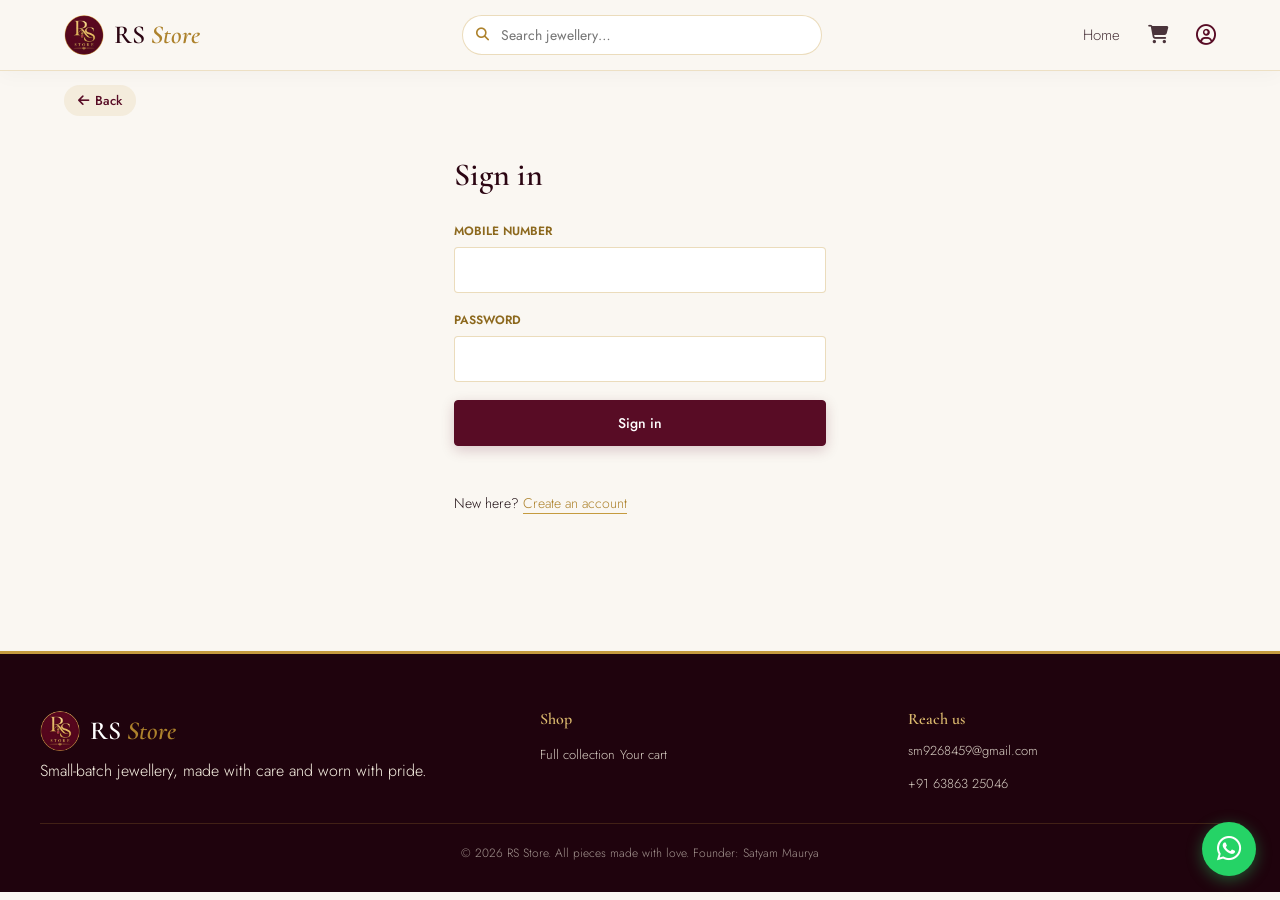
<file: pages/checkout.html>
<!DOCTYPE html>
<html lang="en">
<head>
<meta charset="UTF-8">
<meta name="viewport" content="width=device-width, initial-scale=1.0">
<title>Checkout — RS Store</title>
<link rel="stylesheet" href="https://cdnjs.cloudflare.com/ajax/libs/font-awesome/6.5.1/css/all.min.css">
<link rel="stylesheet" href="../css/style.css">
<link rel="icon" type="image/png" href="../images/favicon.png">
</head>
<body>

<header class="site-header">
  <div class="header-inner">
    <a href="../index.html" class="brand"><img src="../images/logo.png" alt="RS Store logo" class="brand-logo"><span class="brand-text">RS <span>Store</span></span></a>
    <form class="header-search" onsubmit="return goSearch(event, 'products.html')">
      <i class="fa-solid fa-magnifying-glass"></i>
      <input type="text" id="header-search-input" placeholder="Search jewellery…">
    </form>
    <button class="nav-toggle" onclick="toggleMobileNav()" aria-label="Menu"><i class="fa-solid fa-bars"></i></button>
    <nav class="nav-links">
      <a href="../index.html">Home</a>
      <a href="cart.html" class="cart-link"><i class="fa-solid fa-cart-shopping"></i> <span class="cart-badge">0</span></a>
      <span id="profile-icon-slot" data-prefix=""></span>
    </nav>
  </div>
</header>

<div class="back-bar"><button class="back-btn" onclick="history.back()"><i class="fa-solid fa-arrow-left"></i> Back</button></div>

<div class="page-wrap" id="checkout-root">
  <h1>Checkout</h1>
  <form class="checkout-form" id="checkout-form">
    <div>
      <label>Full name</label>
      <input type="text" name="customerName" required>
    </div>
    <div class="form-row">
      <div>
        <label>Phone number</label>
        <input type="tel" name="phone" required pattern="[0-9]{10}" title="10 digit phone number">
      </div>
      <div>
        <label>Email (optional)</label>
        <input type="email" name="email">
      </div>
    </div>
    <div>
      <label>Address</label>
      <input type="text" name="line1" placeholder="House no., street, area" required>
    </div>
    <div class="form-row">
      <div>
        <label>City</label>
        <input type="text" name="city" required>
      </div>
      <div>
        <label>State</label>
        <input type="text" name="state" required>
      </div>
    </div>
    <div>
      <label>Pincode</label>
      <input type="text" name="pincode" required pattern="[0-9]{6}" title="6 digit pincode">
    </div>
    <input type="hidden" name="paymentMethod" value="COD">
    <p style="padding-top:4px; font-size:14px; color:var(--ink-700);">Payment method: <strong>Cash on Delivery</strong></p>
    <div class="cart-summary" id="checkout-total"><span>Total</span><span>₹0</span></div>
    <button type="submit" class="btn">Place order</button>
    <p id="checkout-error" style="color:var(--maroon-800); font-size:14px; display:none;"></p>
  </form>
</div>

<footer class="site-footer">
  <div class="footer-inner">
    <div>
      <a href="../index.html" class="brand"><img src="../images/logo.png" alt="RS Store logo" class="brand-logo"><span class="brand-text">RS <span>Store</span></span></a>
      <p>Small-batch jewellery, made with care and worn with pride.</p>
    </div>
    <div class="footer-col">
      <h4>Shop</h4>
      <a href="products.html">Full collection</a>
      <a href="cart.html">Your cart</a>
    </div>
    <div class="footer-col">
      <h4>Reach us</h4>
      <p>sm9268459@gmail.com</p>
      <a href="tel:+916386325046">+91 63863 25046</a>
    </div>
  </div>
  <p class="footer-bottom">© 2026 RS Store. All pieces made with love. Founder: Satyam Maurya</p>
</footer>

<script src="../js/config.js"></script>
<script src="../js/api.js"></script>
<script src="../js/cart.js"></script>
<script src="../js/customerAuth.js"></script>
<script src="../js/authGuard.js"></script>
<script src="../js/searchSuggest.js"></script>
<script src="../js/whatsapp.js"></script>
<script>
  function goSearch(e, targetUrl) {
    e.preventDefault();
    const q = document.getElementById('header-search-input').value.trim();
    window.location.href = targetUrl + (q ? '?search=' + encodeURIComponent(q) : '');
    return false;
  }

  const items = cart.get();
  if (items.length === 0) window.location.href = 'products.html';

  document.getElementById('checkout-total').innerHTML = `<span>Total</span><span>₹${cart.total()}</span>`;

  if (customerAuth.isLoggedIn()) {
    const c = customerAuth.getCustomer();
    const form = document.getElementById('checkout-form');
    if (c.name) form.customerName.value = c.name;
    if (c.phone) form.phone.value = c.phone;
    if (c.email) form.email.value = c.email;
    if (c.address?.line1) form.line1.value = c.address.line1;
    if (c.address?.city) form.city.value = c.address.city;
    if (c.address?.state) form.state.value = c.address.state;
    if (c.address?.pincode) form.pincode.value = c.address.pincode;
  }

  document.getElementById('checkout-form').addEventListener('submit', async (e) => {
    e.preventDefault();
    const form = e.target;
    const errorEl = document.getElementById('checkout-error');
    const btn = form.querySelector('button[type="submit"]');

    errorEl.style.display = 'none';
    errorEl.textContent = '';

    const orderData = {
      customerName: form.customerName.value,
      phone: form.phone.value,
      email: form.email.value,
      address: { line1: form.line1.value, city: form.city.value, state: form.state.value, pincode: form.pincode.value },
      paymentMethod: 'COD',
      items: items.map(i => ({ productId: i.productId, quantity: i.quantity })),
    };

    btn.textContent = 'Placing order…';
    btn.disabled = true;

    try {
      const res = await api.placeOrder(orderData);
      if (!res.success) throw new Error(res.message || 'Something went wrong');
      cart.clear();
      document.getElementById('checkout-root').innerHTML = `
        <div class="order-success">
          <h1>Order placed ✓</h1>
          <p>Thank you, ${orderData.customerName}. We'll reach out on ${orderData.phone} to confirm delivery. Pay cash when it arrives!</p>
          <a href="../index.html" class="btn">Back to home</a>
        </div>
      `;
    } catch (err) {
      errorEl.textContent = err.message;
      errorEl.style.display = 'block';
      btn.textContent = 'Place order';
      btn.disabled = false;
    }
  });
</script>
</body>
</html>
</file>
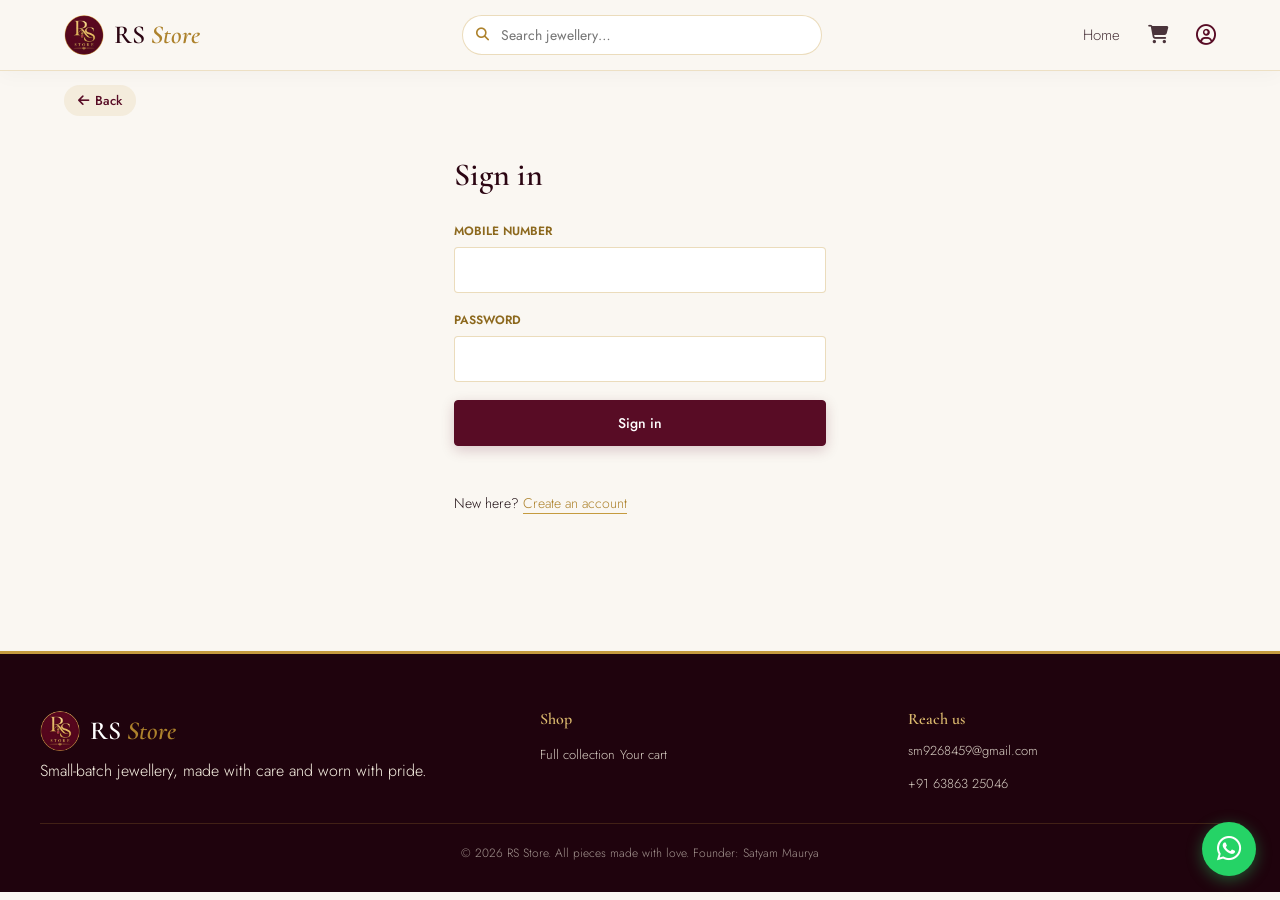
<file: pages/login.html>
<!DOCTYPE html>
<html lang="en">
<head>
<meta charset="UTF-8">
<meta name="viewport" content="width=device-width, initial-scale=1.0">
<title>Sign In — RS Store</title>
<link rel="stylesheet" href="https://cdnjs.cloudflare.com/ajax/libs/font-awesome/6.5.1/css/all.min.css">
<link rel="stylesheet" href="../css/style.css">
<link rel="icon" type="image/png" href="../images/favicon.png">
</head>
<body>

<header class="site-header">
  <div class="header-inner">
    <a href="../index.html" class="brand"><img src="../images/logo.png" alt="RS Store logo" class="brand-logo"><span class="brand-text">RS <span>Store</span></span></a>
    <form class="header-search" onsubmit="return goSearch(event, 'products.html')">
      <i class="fa-solid fa-magnifying-glass"></i>
      <input type="text" id="header-search-input" placeholder="Search jewellery…">
    </form>
    <button class="nav-toggle" onclick="toggleMobileNav()" aria-label="Menu"><i class="fa-solid fa-bars"></i></button>
    <nav class="nav-links">
      <a href="../index.html">Home</a>
      <a href="cart.html" class="cart-link"><i class="fa-solid fa-cart-shopping"></i> <span class="cart-badge">0</span></a>
      <span id="profile-icon-slot" data-prefix=""></span>
    </nav>
  </div>
</header>

<div class="back-bar"><button class="back-btn" onclick="history.back()"><i class="fa-solid fa-arrow-left"></i> Back</button></div>

<div class="page-wrap" style="max-width:420px;">
  <h1 style="font-size:32px;">Sign in</h1>
  <form id="login-form" style="display:grid; gap:18px;">
    <div>
      <label>Mobile number</label>
      <input type="tel" name="phone" required pattern="[0-9]{10}" title="10 digit phone number">
    </div>
    <div>
      <label>Password</label>
      <input type="password" name="password" required>
    </div>
    <button type="submit" class="btn">Sign in</button>
    <p class="msg" id="login-msg" style="font-size:13px;"></p>
  </form>
  <p style="margin-top:20px; font-size:14px;">New here? <a href="signup.html" style="color:var(--gold-600); border-bottom:1px solid var(--gold-500);">Create an account</a></p>
</div>

<footer class="site-footer">
  <div class="footer-inner">
    <div>
      <a href="../index.html" class="brand"><img src="../images/logo.png" alt="RS Store logo" class="brand-logo"><span class="brand-text">RS <span>Store</span></span></a>
      <p>Small-batch jewellery, made with care and worn with pride.</p>
    </div>
    <div class="footer-col">
      <h4>Shop</h4>
      <a href="products.html">Full collection</a>
      <a href="cart.html">Your cart</a>
    </div>
    <div class="footer-col">
      <h4>Reach us</h4>
      <p>sm9268459@gmail.com</p>
      <a href="tel:+916386325046">+91 63863 25046</a>
    </div>
  </div>
  <p class="footer-bottom">© 2026 RS Store. All pieces made with love. Founder: Satyam Maurya</p>
</footer>

<script src="../js/config.js"></script>
<script src="../js/api.js"></script>
<script src="../js/cart.js"></script>
<script src="../js/customerAuth.js"></script>
<script src="../js/searchSuggest.js"></script>
<script src="../js/whatsapp.js"></script>
<script>
  function goSearch(e, targetUrl) {
    e.preventDefault();
    const q = document.getElementById('header-search-input').value.trim();
    window.location.href = targetUrl + (q ? '?search=' + encodeURIComponent(q) : '');
    return false;
  }

  if (customerAuth.isLoggedIn()) window.location.href = 'profile.html';

  document.getElementById('login-form').addEventListener('submit', async (e) => {
    e.preventDefault();
    const form = e.target;
    const msg = document.getElementById('login-msg');
    const btn = form.querySelector('button');
    btn.disabled = true;
    btn.textContent = 'Signing in…';

    try {
      const res = await customerApi.login(form.phone.value, form.password.value);
      if (!res.success) throw new Error(res.message);
      customerAuth.setToken(res.data.token);
      customerAuth.setCustomer(res.data);
      const redirectTo = sessionStorage.getItem('sj_redirect_after_login');
      sessionStorage.removeItem('sj_redirect_after_login');
      window.location.href = redirectTo || 'profile.html';
    } catch (err) {
      msg.textContent = err.message || 'Could not sign in';
      msg.className = 'msg error';
      btn.disabled = false;
      btn.textContent = 'Sign in';
    }
  });
</script>
</body>
</html>
</file>
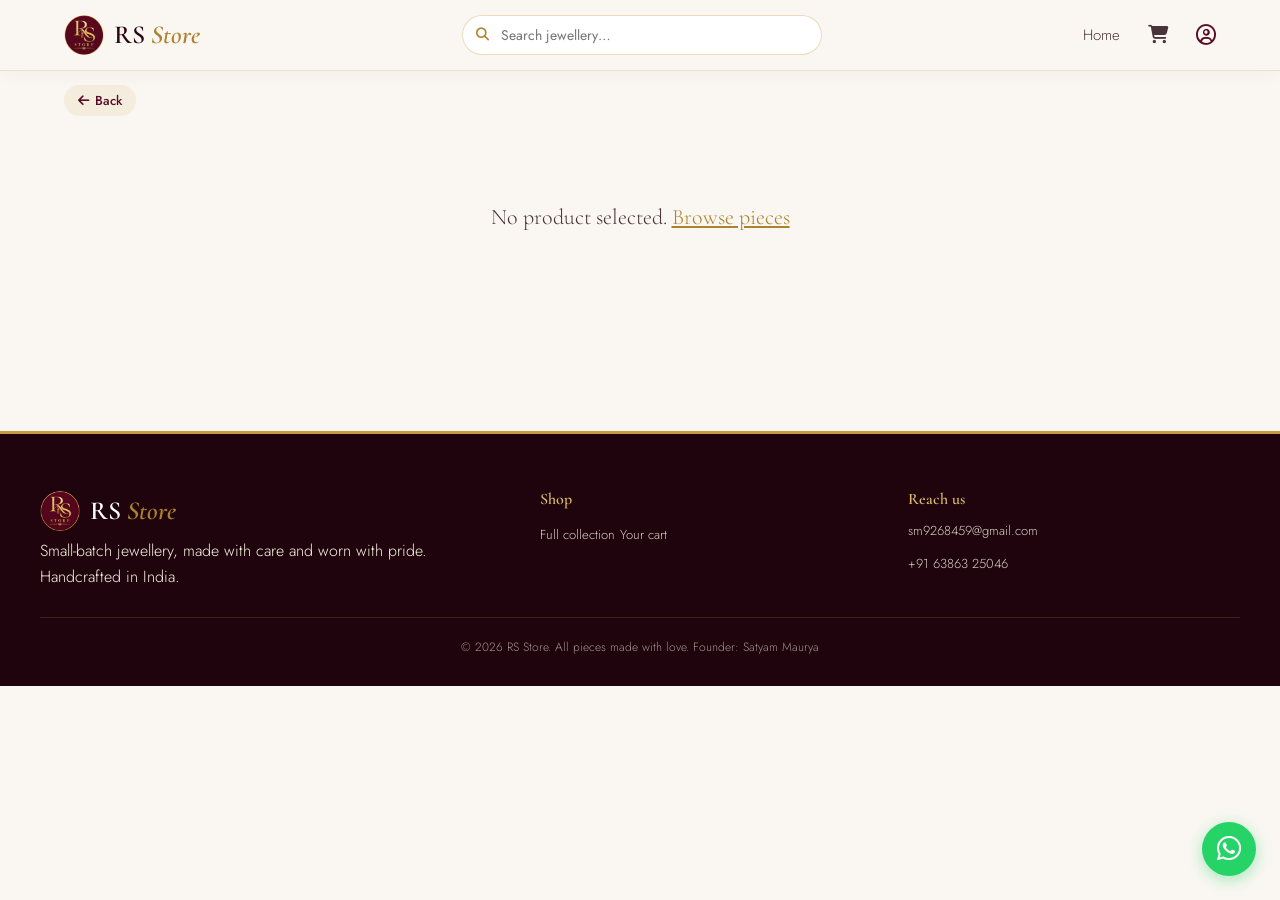
<file: pages/product.html>
<!DOCTYPE html>
<html lang="en">
<head>
<meta charset="UTF-8">
<meta name="viewport" content="width=device-width, initial-scale=1.0">
<title>Product Details — RS Store</title>
<link rel="stylesheet" href="https://cdnjs.cloudflare.com/ajax/libs/font-awesome/6.5.1/css/all.min.css">
<link rel="stylesheet" href="../css/style.css">
<link rel="icon" type="image/png" href="../images/favicon.png">
<style>
  .page-container {
    max-width: 1200px;
    margin: 0 auto;
    padding: 24px 32px 80px;
    width: 100%;
  }
  .detail-wrap {
    display: grid;
    grid-template-columns: 1fr 1.1fr;
    gap: 48px;
    align-items: start;
    margin-bottom: 60px;
  }
  .detail-image {
    aspect-ratio: 1;
    background: #fff;
    border: 1px solid rgba(197, 155, 63, 0.25);
    border-radius: 8px;
    overflow: hidden;
    box-shadow: 0 4px 16px rgba(43, 5, 18, 0.05);
    display: flex;
    align-items: center;
    justify-content: center;
  }
  .detail-image img, .detail-image video {
    width: 100%;
    height: 100%;
    object-fit: cover;
    display: block;
  }
  .thumb-row {
    display: flex;
    gap: 12px;
    margin-top: 14px;
    flex-wrap: wrap;
  }
  .thumb-item {
    width: 70px;
    height: 70px;
    border-radius: 6px;
    border: 2px solid transparent;
    cursor: pointer;
    overflow: hidden;
    background: #fff;
    box-shadow: 0 2px 8px rgba(0,0,0,0.06);
    opacity: 0.65;
    transition: all 0.25s ease;
  }
  .thumb-item.active, .thumb-item:hover {
    border-color: #c59b3f;
    opacity: 1;
    transform: translateY(-2px);
  }
  .thumb-item img {
    width: 100%;
    height: 100%;
    object-fit: cover;
  }
  .detail-info h1 {
    font-size: 38px;
    color: #2b0512;
    margin: 8px 0 12px;
    font-family: 'Cormorant Garamond', Georgia, serif;
    font-weight: 600;
  }
  .product-material {
    font-size: 12px;
    font-weight: 600;
    text-transform: uppercase;
    letter-spacing: 1px;
    color: #ad822c;
  }
  .detail-price {
    font-size: 30px;
    font-family: 'Cormorant Garamond', Georgia, serif;
    font-weight: 600;
    color: #580c25;
    margin: 14px 0 20px;
  }
  .price-strike {
    text-decoration: line-through;
    color: #9f8c92;
    font-size: 18px;
    margin-right: 10px;
  }
  .detail-desc {
    color: #4a343b;
    font-size: 15px;
    line-height: 1.7;
    margin-bottom: 20px;
  }
  .qty-row {
    display: flex;
    align-items: center;
    gap: 16px;
    margin-bottom: 24px;
  }
  .qty-control {
    display: inline-flex;
    align-items: center;
    border: 1px solid #c59b3f;
    border-radius: 4px;
    background: #ffffff;
  }
  .qty-control button {
    width: 38px;
    height: 38px;
    background: none;
    border: none;
    font-size: 18px;
    cursor: pointer;
    color: #580c25;
  }
  .qty-control span {
    width: 34px;
    text-align: center;
    font-size: 15px;
    font-weight: 500;
  }
  .stock-note {
    font-size: 13px;
    color: #ad822c;
    font-weight: 500;
  }

  .share-action-row {
    display: flex;
    gap: 10px;
    flex-wrap: wrap;
    margin-bottom: 22px;
  }
  .btn-share-whatsapp {
    background: #25D366;
    color: #ffffff;
    border: none;
    display: inline-flex;
    align-items: center;
    gap: 8px;
    padding: 9px 18px;
    font-size: 13px;
    font-weight: 500;
    border-radius: 4px;
    cursor: pointer;
    transition: all 0.25s ease;
  }
  .btn-share-whatsapp:hover {
    background: #1ebe57;
    transform: translateY(-2px);
  }
  .btn-share-more {
    background: #ffffff;
    color: #580c25;
    border: 1px solid rgba(197, 155, 63, 0.4);
    display: inline-flex;
    align-items: center;
    gap: 8px;
    padding: 9px 16px;
    font-size: 13px;
    font-weight: 500;
    border-radius: 4px;
    cursor: pointer;
    transition: all 0.25s ease;
  }
  .btn-share-more:hover {
    background: #faf7f2;
    border-color: #c59b3f;
  }

  #share-toast {
    display: none;
    position: fixed;
    bottom: 90px;
    left: 50%;
    transform: translateX(-50%);
    background: #2b0512;
    color: #ffffff;
    border: 1px solid #c59b3f;
    padding: 10px 20px;
    border-radius: 24px;
    font-size: 13px;
    z-index: 300;
    box-shadow: 0 6px 18px rgba(0,0,0,0.25);
  }

  .reviews-section {
    border-top: 1px solid rgba(197, 155, 63, 0.3);
    padding-top: 48px;
    margin: 40px auto 0;
    max-width: 720px;
    display: flex;
    flex-direction: column;
    align-items: center;
  }
  .reviews-section h2 {
    font-size: 32px;
    text-align: center;
    margin-bottom: 28px;
    color: #2b0512;
    font-family: 'Cormorant Garamond', Georgia, serif;
  }
  .reviews-list { width: 100%; margin-bottom: 44px; }
  .review-card {
    background: #ffffff;
    border: 1px solid rgba(197, 155, 63, 0.25);
    border-radius: 8px;
    padding: 20px 24px;
    margin-bottom: 16px;
    box-shadow: 0 2px 10px rgba(43, 5, 18, 0.04);
  }
  .review-top {
    display: flex;
    justify-content: space-between;
    align-items: center;
    margin-bottom: 6px;
  }
  .review-form {
    width: 100%;
    max-width: 580px;
    background: #ffffff;
    padding: 32px 36px;
    border-radius: 12px;
    border: 1px solid rgba(197, 155, 63, 0.35);
    box-shadow: 0 6px 24px rgba(43, 5, 18, 0.06);
    margin: 0 auto;
    text-align: center;
  }
  .review-form h3 {
    font-size: 26px;
    margin-bottom: 20px;
    color: #2b0512;
    font-family: 'Cormorant Garamond', Georgia, serif;
  }
  .review-form label {
    font-size: 12px;
    font-weight: 600;
    text-transform: uppercase;
    letter-spacing: 0.8px;
    color: #8c681d;
    display: block;
    margin-bottom: 8px;
    text-align: left;
  }
  .review-form input, .review-form textarea {
    width: 100%;
    padding: 12px 16px;
    border: 1px solid rgba(197, 155, 63, 0.35);
    border-radius: 6px;
    background: #faf7f2;
    font-size: 14px;
    outline: none;
    margin-bottom: 18px;
    box-sizing: border-box;
    font-family: inherit;
  }
  .review-form input:focus, .review-form textarea:focus {
    border-color: #c59b3f;
    background: #ffffff;
    box-shadow: 0 0 0 3px rgba(197, 155, 63, 0.2);
  }
  .star-wrapper {
    display: flex;
    flex-direction: column;
    align-items: center;
    margin-bottom: 20px;
  }
  .star-input {
    display: flex;
    justify-content: center;
    gap: 10px;
    font-size: 28px;
    color: #ebd39b;
    cursor: pointer;
  }
  .star-input span.active { color: #d4a02c; }
  .submit-btn-wrap {
    display: flex;
    justify-content: center;
    margin-top: 8px;
  }

  .suggested-section {
    margin-top: 60px;
    padding-top: 36px;
    border-top: 1px solid rgba(197, 155, 63, 0.3);
  }

  @media (max-width: 860px) {
    .detail-wrap { grid-template-columns: 1fr; gap: 28px; }
    .page-container { padding: 18px; }
    .review-form { padding: 24px 20px; }
  }
</style>
</head>
<body>

<header class="site-header">
  <div class="header-inner">
    <a href="../index.html" class="brand"><img src="../images/logo.png" alt="RS Store logo" class="brand-logo"><span class="brand-text">RS <span>Store</span></span></a>
    <form class="header-search" onsubmit="return goSearch(event, 'products.html')">
      <i class="fa-solid fa-magnifying-glass"></i>
      <input type="text" id="header-search-input" placeholder="Search jewellery…">
    </form>
    <button class="nav-toggle" onclick="toggleMobileNav()" aria-label="Menu"><i class="fa-solid fa-bars"></i></button>
    <nav class="nav-links">
      <a href="../index.html">Home</a>
      <a href="cart.html" class="cart-link"><i class="fa-solid fa-cart-shopping"></i> <span class="cart-badge">0</span></a>
      <span id="profile-icon-slot" data-prefix=""></span>
    </nav>
  </div>
</header>

<div class="back-bar"><button class="back-btn" onclick="history.back()"><i class="fa-solid fa-arrow-left"></i> Back</button></div>

<main class="page-container">
  <div id="detail-root"><p class="empty-state">Loading piece details…</p></div>
  
  <section class="reviews-section" id="reviews-root" style="display:none;"></section>

  <!-- Suggested products block -->
  <div class="suggested-section" id="suggested-wrap" style="display:none;">
    <div class="section-title">
      <h2>You may also like</h2>
      <a href="products.html" style="font-size:14px; color:#ad822c;">View all</a>
    </div>
    <div class="product-grid" id="suggested-grid"></div>
  </div>
</main>

<div id="share-toast">Link & details copied ✓</div>

<footer class="site-footer">
  <div class="footer-inner">
    <div>
      <a href="../index.html" class="brand"><img src="../images/logo.png" alt="RS Store logo" class="brand-logo"><span class="brand-text">RS <span>Store</span></span></a>
      <p>Small-batch jewellery, made with care and worn with pride. Handcrafted in India.</p>
    </div>
    <div class="footer-col">
      <h4>Shop</h4>
      <a href="products.html">Full collection</a>
      <a href="cart.html">Your cart</a>
    </div>
    <div class="footer-col">
      <h4>Reach us</h4>
      <p>sm9268459@gmail.com</p>
      <a href="tel:+916386325046">+91 63863 25046</a>
    </div>
  </div>
  <p class="footer-bottom">© 2026 RS Store. All pieces made with love. Founder: Satyam Maurya</p>
</footer>

<script src="../js/config.js"></script>
<script src="../js/api.js"></script>
<script src="../js/cart.js"></script>
<script src="../js/customerAuth.js"></script>
<script src="../js/authGuard.js"></script>
<script src="../js/searchSuggest.js"></script>
<script src="../js/whatsapp.js"></script>
<script>
  function goSearch(e, targetUrl) {
    e.preventDefault();
    const q = document.getElementById('header-search-input').value.trim();
    window.location.href = targetUrl + (q ? '?search=' + encodeURIComponent(q) : '');
    return false;
  }

  const params = new URLSearchParams(window.location.search);
  const productId = params.get('id');
  let currentProduct = null;
  let qty = 1;
  let selectedRating = 5;

  function starsHtml(rating) {
    const full = Math.round(Number(rating) || 0);
    let html = '<span class="stars" style="color:#d4a02c;">';
    for (let i = 1; i <= 5; i++) html += i <= full ? '★' : '<span style="color:#e4d8c8;">★</span>';
    html += '</span>';
    return html;
  }

  async function loadProduct() {
    const root = document.getElementById('detail-root');
    if (!productId) {
      root.innerHTML = '<p class="empty-state">No product selected. <a href="products.html" style="color:#ad822c; text-decoration:underline;">Browse pieces</a></p>';
      return;
    }
    try {
      const res = await api.getProduct(productId);
      const prod = res.data || res;
      if (!prod || !prod._id) {
        root.innerHTML = '<p class="empty-state">This piece could not be found. <a href="products.html" style="color:#ad822c; text-decoration:underline;">Back to collection</a></p>';
        return;
      }
      currentProduct = prod;
      render();
      loadReviews();
      loadSuggested();
    } catch (e) {
      root.innerHTML = '<p class="empty-state">Could not connect to server right now.</p>';
    }
  }

  function render() {
    const p = currentProduct;
    const images = (p.images && p.images.length) ? p.images : [{ url: 'https://via.placeholder.com/600x600/f5ead9/6b1233?text=RS+Store' }];
    const hasDiscount = Number(p.discountPrice) > 0;
    const finalPrice = hasDiscount ? p.discountPrice : p.price;
    const hasVideo = p.video && p.video.url;
    const isOutOfStock = !p.stock || p.stock <= 0;
    qty = isOutOfStock ? 0 : 1;

    document.getElementById('detail-root').innerHTML = `
      <div class="detail-wrap">
        <div>
          <div class="detail-image"><img id="main-detail-image" src="${images[0].url}" alt="${p.name}"></div>
          ${(images.length > 1 || hasVideo) ? `
            <div class="thumb-row">
              ${images.map((im, i) => `<div class="thumb-item ${i === 0 ? 'active' : ''}" data-type="image" data-src="${im.url}" onclick="selectMedia(this)"><img src="${im.url}" alt=""></div>`).join('')}
              ${hasVideo ? `<div class="thumb-item" data-type="video" data-src="${p.video.url}" onclick="selectMedia(this)" style="display:flex; align-items:center; justify-content:center; font-size:20px; color:#580c25;"><i class="fa-solid fa-play"></i></div>` : ''}
            </div>` : ''}
        </div>
        <div class="detail-info">
          <p class="product-material">${p.material || 'Handcrafted'} · ${p.category || 'Jewellery'}</p>
          <h1>${p.name}</h1>
          <div style="display:flex; align-items:center; gap:8px; margin-bottom:12px;">
            ${p.numReviews > 0 ? `${starsHtml(p.averageRating)}<span class="rating-count" style="font-size:13px; color:#7a656c;">(${p.numReviews} review${p.numReviews > 1 ? 's' : ''})</span>` : '<span style="font-size:13px; color:#9f8c92;">No reviews yet</span>'}
          </div>
          <p class="detail-price">
            ${hasDiscount ? `<span class="price-strike">₹${p.price}</span>` : ''}
            ₹${finalPrice}
          </p>
          <p class="detail-desc">${p.description || 'Finely crafted piece with premium materials and royal finishing.'}</p>

          <div class="share-action-row">
            <button type="button" class="btn-share-whatsapp" onclick="shareViaWhatsApp()">
              <i class="fa-brands fa-whatsapp"></i> Share on WhatsApp
            </button>
            <button type="button" class="btn-share-more" onclick="shareViaOtherApps()">
              <i class="fa-solid fa-share-nodes"></i> More
            </button>
          </div>

          <div class="qty-row">
            <div class="qty-control" style="${isOutOfStock ? 'opacity:0.5; pointer-events:none;' : ''}">
              <button type="button" onclick="changeQty(-1)">−</button>
              <span id="qty-display">${qty}</span>
              <button type="button" onclick="changeQty(1)">+</button>
            </div>
            <span class="stock-note" style="${isOutOfStock ? 'color:#a32239;' : ''}">${!isOutOfStock ? p.stock + ' in stock' : 'Out of stock'}</span>
          </div>

          <div style="display:flex; gap:14px; flex-wrap:wrap; margin-top:14px;">
            <button class="btn" id="add-btn" onclick="addToCart()" ${isOutOfStock ? 'disabled style="opacity:0.5;cursor:not-allowed;"' : ''}>
              Add to cart
            </button>
            <button class="btn btn-outline" id="order-btn" onclick="orderNow()" ${isOutOfStock ? 'disabled style="opacity:0.5;cursor:not-allowed;"' : ''}>
              Order now
            </button>
          </div>
        </div>
      </div>
    `;
  }

  function getSharePayload() {
    if (!currentProduct) return null;
    const p = currentProduct;
    const finalPrice = Number(p.discountPrice) > 0 ? p.discountPrice : p.price;
    const shareUrl = window.location.href;
    const text = `✨ *${p.name}* on RS Store\nPrice: *₹${finalPrice}*\nCategory: ${p.category || 'Jewellery'}\n\nCheck out this handcrafted piece here:\n${shareUrl}`;
    return { title: `${p.name} — RS Store`, text, url: shareUrl };
  }

  function shareViaWhatsApp() {
    const payload = getSharePayload();
    if (!payload) return;
    const waUrl = `https://api.whatsapp.com/send?text=${encodeURIComponent(payload.text)}`;
    window.open(waUrl, '_blank');
  }

  async function shareViaOtherApps() {
    const payload = getSharePayload();
    if (!payload) return;

    if (navigator.share) {
      try {
        await navigator.share({
          title: payload.title,
          text: payload.text,
          url: payload.url,
        });
        return;
      } catch (err) {}
    }

    try {
      await navigator.clipboard.writeText(payload.text);
      showToast('Product link & details copied ✓');
    } catch (e) {
      const tempInput = document.createElement('textarea');
      tempInput.value = payload.text;
      document.body.appendChild(tempInput);
      tempInput.select();
      document.execCommand('copy');
      document.body.removeChild(tempInput);
      showToast('Product link & details copied ✓');
    }
  }

  function showToast(msg) {
    const toast = document.getElementById('share-toast');
    if (!toast) return;
    toast.textContent = msg;
    toast.style.display = 'block';
    setTimeout(() => {
      toast.style.display = 'none';
    }, 2400);
  }

  function selectMedia(el) {
    document.querySelectorAll('.thumb-item').forEach((t) => t.classList.remove('active'));
    el.classList.add('active');
    const wrap = document.querySelector('.detail-image');
    if (el.dataset.type === 'video') {
      wrap.innerHTML = `<video src="${el.dataset.src}" controls autoplay style="width:100%; height:100%; object-fit:cover;"></video>`;
    } else {
      wrap.innerHTML = `<img id="main-detail-image" src="${el.dataset.src}" alt="">`;
    }
  }

  function changeQty(delta) {
    if (!currentProduct || !currentProduct.stock || currentProduct.stock <= 0) return;
    qty = Math.max(1, Math.min(currentProduct.stock, qty + delta));
    document.getElementById('qty-display').textContent = qty;
  }

  function addToCart() {
    if (!currentProduct || !currentProduct.stock || currentProduct.stock <= 0) return;
    cart.add(currentProduct, qty);
    const btn = document.getElementById('add-btn');
    const original = btn.textContent;
    btn.textContent = 'Added ✓';
    setTimeout(() => (btn.textContent = original), 1200);
  }

  function orderNow() {
    if (!currentProduct || !currentProduct.stock || currentProduct.stock <= 0) return;
    cart.add(currentProduct, qty);
    window.location.href = 'checkout.html';
  }

  async function loadSuggested() {
    try {
      let res = await api.getProducts('?limit=20');
      let all = res.data || [];
      let others = all.filter((p) => p._id !== currentProduct._id);

      if (others.length === 0) return;

      document.getElementById('suggested-wrap').style.display = 'block';
      const grid = document.getElementById('suggested-grid');
      grid.innerHTML = others.map((p) => {
        const img = p.images?.[0]?.url || 'https://via.placeholder.com/400x400/f5ead9/6b1233?text=RS+Store';
        const hasDiscount = Number(p.discountPrice) > 0;
        return `
          <a class="product-card" href="product.html?id=${p._id}">
            <div class="product-image"><img src="${img}" alt="${p.name}" loading="lazy"></div>
            <p class="product-material">${p.material || 'Handcrafted'}</p>
            <h3 class="product-name">${p.name}</h3>
            ${p.numReviews > 0 ? `${starsHtml(p.averageRating)}<span class="rating-count">(${p.numReviews})</span>` : ''}
            <p class="product-price">
              ${hasDiscount ? `<span class="price-strike">₹${p.price}</span>` : ''}
              ₹${hasDiscount ? p.discountPrice : p.price}
            </p>
          </a>`;
      }).join('');
    } catch (e) { /* keep silent */ }
  }

  async function loadReviews() {
    const root = document.getElementById('reviews-root');
    root.style.display = 'flex';
    try {
      const res = await api.getReviews(productId);
      const reviews = res.data || [];
      const list = reviews.length
        ? reviews.map(r => `
            <div class="review-card">
              <div class="review-top">
                <span class="name" style="font-family:'Cormorant Garamond', serif; font-size:18px; color:#2b0512;">${r.customerName}</span>
                <span class="date" style="font-size:12px; color:#7a656c;">${new Date(r.createdAt).toLocaleDateString()}</span>
              </div>
              ${starsHtml(r.rating)}
              <p style="margin-top:8px; color:#4a343b; font-size:14px;">${r.comment}</p>
            </div>`).join('')
        : '<p class="rating-count" style="padding:12px 0; color:#7a656c; text-align:center;">Be the first to review this piece.</p>';

      root.innerHTML = `
        <h2>Customer Reviews</h2>
        <div class="reviews-list">${list}</div>
        <div class="review-form">
          <h3>Write a review</h3>
          <form id="review-form">
            <label>Your name</label>
            <input type="text" id="r-name" placeholder="Enter your name" required>
            <label style="text-align:center;">Rating</label>
            <div class="star-wrapper">
              <div class="star-input" id="star-input">
                ${[1,2,3,4,5].map(n => `<span data-val="${n}" onclick="setRating(${n})">★</span>`).join('')}
              </div>
            </div>
            <label>Your review</label>
            <textarea id="r-comment" rows="3" placeholder="Share your experience with this piece…" required></textarea>
            <div class="submit-btn-wrap">
              <button type="submit" class="btn">Submit review</button>
            </div>
            <p class="msg" id="review-msg" style="margin-top:10px; font-size:13px;"></p>
          </form>
        </div>
      `;
      updateStarInput();

      if (typeof customerAuth !== 'undefined' && customerAuth.isLoggedIn()) {
        const c = customerAuth.getCustomer();
        if (c?.name) document.getElementById('r-name').value = c.name;
      }

      document.getElementById('review-form').addEventListener('submit', async (e) => {
        e.preventDefault();
        const msg = document.getElementById('review-msg');
        try {
          const result = await api.addReview(productId, {
            customerName: document.getElementById('r-name').value,
            rating: selectedRating,
            comment: document.getElementById('r-comment').value,
          });
          if (!result.success) throw new Error(result.message);
          msg.style.color = '#ad822c';
          msg.textContent = 'Thank you for your review!';
          const productRes = await api.getProduct(productId);
          currentProduct = productRes.data || productRes;
          render();
          loadReviews();
        } catch (err) {
          msg.style.color = '#a32239';
          msg.textContent = err.message || 'Could not submit review.';
        }
      });
    } catch (e) {
      root.innerHTML = '<h2>Reviews</h2><p class="rating-count">Could not load reviews.</p>';
    }
  }

  function setRating(n) { selectedRating = n; updateStarInput(); }

  function updateStarInput() {
    document.querySelectorAll('#star-input span').forEach((el) => {
      el.classList.toggle('active', Number(el.dataset.val) <= selectedRating);
    });
  }

  loadProduct();
</script>
</body>
</html>
</file>
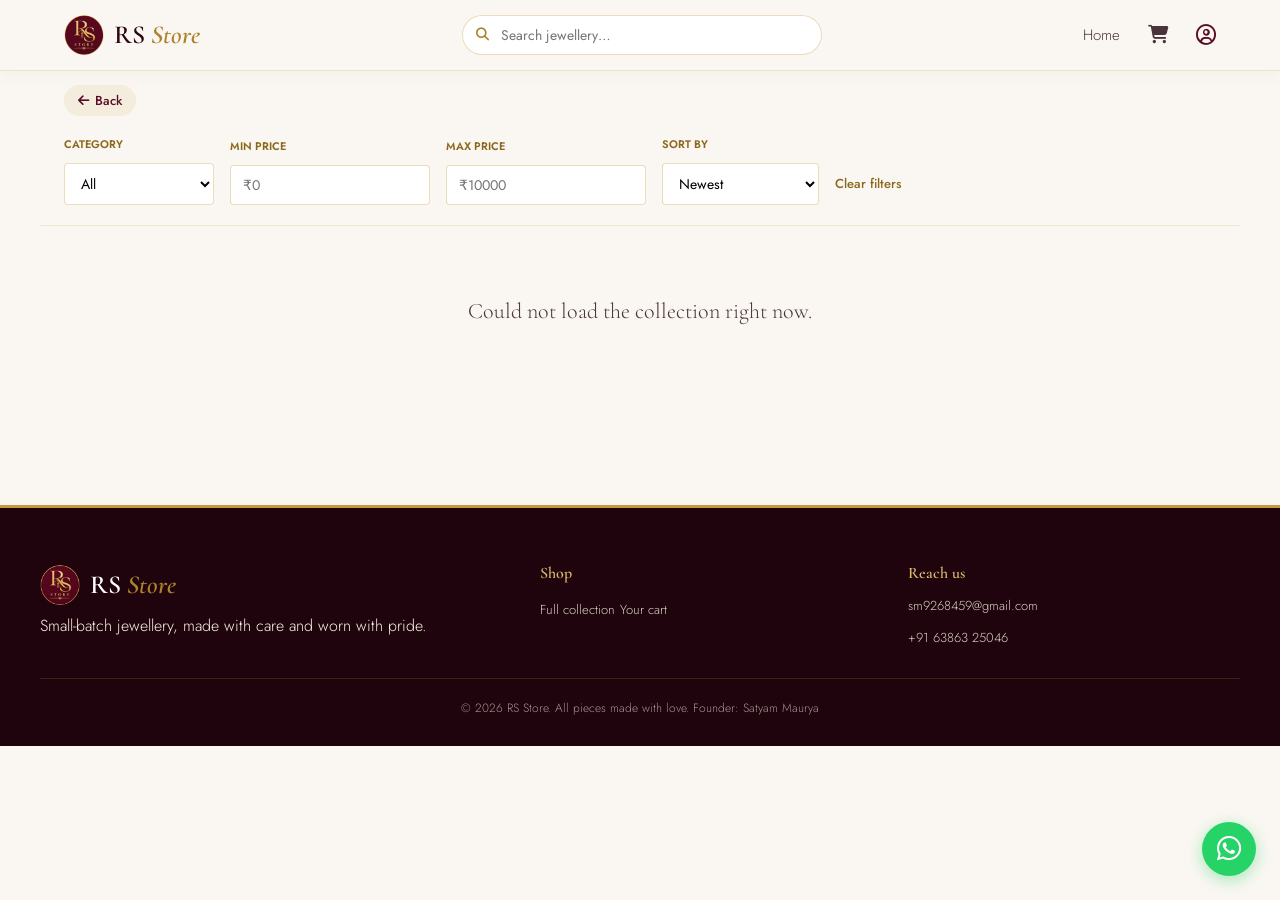
<file: pages/products.html>
<!DOCTYPE html>
<html lang="en">
<head>
<meta charset="UTF-8">
<meta name="viewport" content="width=device-width, initial-scale=1.0">
<title>Collection — RS Store</title>
<link rel="stylesheet" href="https://cdnjs.cloudflare.com/ajax/libs/font-awesome/6.5.1/css/all.min.css">
<link rel="stylesheet" href="../css/style.css">
<link rel="icon" type="image/png" href="../images/favicon.png">
</head>
<body>

<header class="site-header">
  <div class="header-inner">
    <a href="../index.html" class="brand"><img src="../images/logo.png" alt="RS Store logo" class="brand-logo"><span class="brand-text">RS <span>Store</span></span></a>
    <form class="header-search" onsubmit="return goSearch(event, 'products.html')">
      <i class="fa-solid fa-magnifying-glass"></i>
      <input type="text" id="header-search-input" placeholder="Search jewellery…">
    </form>
    <button class="nav-toggle" onclick="toggleMobileNav()" aria-label="Menu"><i class="fa-solid fa-bars"></i></button>
    <nav class="nav-links">
      <a href="../index.html">Home</a>
      <a href="cart.html" class="cart-link"><i class="fa-solid fa-cart-shopping"></i> <span class="cart-badge">0</span></a>
      <span id="profile-icon-slot" data-prefix=""></span>
    </nav>
  </div>
</header>

<div class="back-bar"><button class="back-btn" onclick="history.back()"><i class="fa-solid fa-arrow-left"></i> Back</button></div>

<div class="filter-bar">
  <div class="filter-group">
    <label>Category</label>
    <select id="f-category">
      <option value="">All</option>
      <option value="Necklace">Necklace</option>
      <option value="Earrings">Earrings</option>
      <option value="Ring">Ring</option>
      <option value="Bracelet">Bracelet</option>
      <option value="Anklet">Anklet</option>
      <option value="Set">Set</option>
      <option value="Other">Other</option>
    </select>
  </div>
  <div class="filter-group">
    <label>Min Price</label>
    <input type="number" id="f-min" placeholder="₹0" min="0">
  </div>
  <div class="filter-group">
    <label>Max Price</label>
    <input type="number" id="f-max" placeholder="₹10000" min="0">
  </div>
  <div class="filter-group">
    <label>Sort by</label>
    <select id="f-sort">
      <option value="">Newest</option>
      <option value="price_asc">Price: Low to High</option>
      <option value="price_desc">Price: High to Low</option>
      <option value="rating">Top rated</option>
    </select>
  </div>
  <span class="filter-clear" onclick="clearFilters()">Clear filters</span>
</div>

<div class="product-grid" id="all-grid">
  <p class="empty-state" style="grid-column: 1/-1;">Loading pieces…</p>
</div>

<footer class="site-footer">
  <div class="footer-inner">
    <div>
      <a href="../index.html" class="brand"><img src="../images/logo.png" alt="RS Store logo" class="brand-logo"><span class="brand-text">RS <span>Store</span></span></a>
      <p>Small-batch jewellery, made with care and worn with pride.</p>
    </div>
    <div class="footer-col">
      <h4>Shop</h4>
      <a href="products.html">Full collection</a>
      <a href="cart.html">Your cart</a>
    </div>
    <div class="footer-col">
      <h4>Reach us</h4>
      <p>sm9268459@gmail.com</p>
      <a href="tel:+916386325046">+91 63863 25046</a>
    </div>
  </div>
  <p class="footer-bottom">© 2026 RS Store. All pieces made with love. Founder: Satyam Maurya</p>
</footer>

<script src="../js/config.js"></script>
<script src="../js/api.js"></script>
<script src="../js/cart.js"></script>
<script src="../js/customerAuth.js"></script>
<script src="../js/authGuard.js"></script>
<script src="../js/searchSuggest.js"></script>
<script src="../js/whatsapp.js"></script>
<script>
  let debounceTimer;
  let searchTerm = '';

  function starsHtml(rating) {
    const full = Math.round(Number(rating) || 0);
    let html = '<span class="stars">';
    for (let i = 1; i <= 5; i++) html += i <= full ? '★' : '<span class="empty">★</span>';
    html += '</span>';
    return html;
  }

  function buildQuery() {
    const params = new URLSearchParams();
    const category = document.getElementById('f-category').value;
    const minPrice = document.getElementById('f-min').value;
    const maxPrice = document.getElementById('f-max').value;
    const sort = document.getElementById('f-sort').value;

    if (searchTerm) params.set('search', searchTerm);
    if (category) params.set('category', category);
    if (minPrice) params.set('minPrice', minPrice);
    if (maxPrice) params.set('maxPrice', maxPrice);
    if (sort) params.set('sort', sort);
    params.set('limit', '100');
    return '?' + params.toString();
  }

  async function loadAll() {
    const grid = document.getElementById('all-grid');
    grid.innerHTML = '<p class="empty-state" style="grid-column: 1/-1;">Loading pieces…</p>';
    try {
      const res = await api.getProducts(buildQuery());
      if (!res.data || res.data.length === 0) {
        grid.innerHTML = '<p class="empty-state" style="grid-column: 1/-1;">No pieces match your filters.</p>';
        return;
      }
      grid.innerHTML = res.data.map(renderCard).join('');
    } catch (e) {
      grid.innerHTML = '<p class="empty-state" style="grid-column: 1/-1;">Could not load the collection right now.</p>';
    }
  }

  function renderCard(p) {
    const img = p.images?.[0]?.url || 'https://via.placeholder.com/400x400/f5ead9/6b1233?text=RS+Store';
    const hasDiscount = Number(p.discountPrice) > 0;
    const finalPrice = hasDiscount ? p.discountPrice : p.price;
    return `
      <a class="product-card" href="product.html?id=${p._id}">
        <div class="product-image"><img src="${img}" alt="${p.name}" loading="lazy"></div>
        <p class="product-material">${p.material || 'Handcrafted'}</p>
        <h3 class="product-name">${p.name}</h3>
        ${p.numReviews > 0 ? `${starsHtml(p.averageRating)}<span class="rating-count">(${p.numReviews})</span>` : ''}
        <p class="product-price">
          ${hasDiscount ? `<span class="price-strike">₹${p.price}</span>` : ''}
          ₹${finalPrice}
        </p>
      </a>`;
  }

  function clearFilters() {
    document.getElementById('f-category').value = '';
    document.getElementById('f-min').value = '';
    document.getElementById('f-max').value = '';
    document.getElementById('f-sort').value = '';
    searchTerm = '';
    document.getElementById('header-search-input').value = '';
    loadAll();
  }

  ['f-category', 'f-sort'].forEach((id) => {
    document.getElementById(id).addEventListener('change', loadAll);
  });

  ['f-min', 'f-max'].forEach((id) => {
    document.getElementById(id).addEventListener('input', () => {
      clearTimeout(debounceTimer);
      debounceTimer = setTimeout(loadAll, 350);
    });
  });

  const urlParams = new URLSearchParams(window.location.search);
  const preselectCategory = urlParams.get('category');
  if (preselectCategory) document.getElementById('f-category').value = preselectCategory;
  searchTerm = urlParams.get('search') || '';
  if (searchTerm) document.getElementById('header-search-input').value = searchTerm;

  function goSearch(e, targetUrl) {
    e.preventDefault();
    const q = document.getElementById('header-search-input').value.trim();
    searchTerm = q;
    window.history.replaceState({}, '', targetUrl + (q ? '?search=' + encodeURIComponent(q) : ''));
    loadAll();
    return false;
  }

  loadAll();
</script>
</body>
</html>
</file>
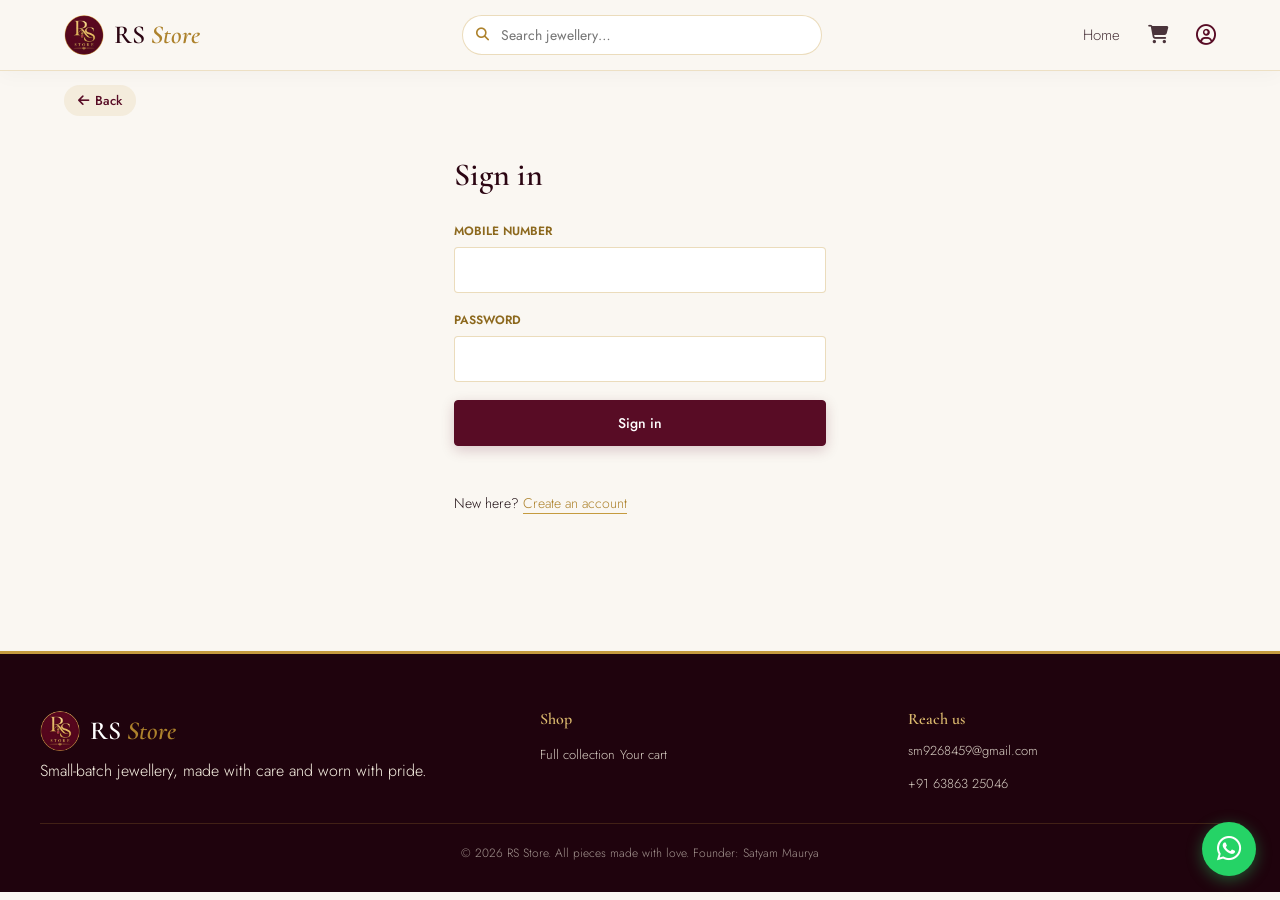
<file: pages/profile.html>
<!DOCTYPE html>
<html lang="en">
<head>
<meta charset="UTF-8">
<meta name="viewport" content="width=device-width, initial-scale=1.0">
<title>My Account — RS Store</title>
<link rel="stylesheet" href="https://cdnjs.cloudflare.com/ajax/libs/font-awesome/6.5.1/css/all.min.css">
<link rel="stylesheet" href="../css/style.css">
<link rel="icon" type="image/png" href="../images/favicon.png">
</head>
<body>

<header class="site-header">
  <div class="header-inner">
    <a href="../index.html" class="brand"><img src="../images/logo.png" alt="RS Store logo" class="brand-logo"><span class="brand-text">RS <span>Store</span></span></a>
    <form class="header-search" onsubmit="return goSearch(event, 'products.html')">
      <i class="fa-solid fa-magnifying-glass"></i>
      <input type="text" id="header-search-input" placeholder="Search jewellery…">
    </form>
    <button class="nav-toggle" onclick="toggleMobileNav()" aria-label="Menu"><i class="fa-solid fa-bars"></i></button>
    <nav class="nav-links">
      <a href="../index.html">Home</a>
      <a href="cart.html" class="cart-link"><i class="fa-solid fa-cart-shopping"></i> <span class="cart-badge">0</span></a>
      <span id="profile-icon-slot" data-prefix=""></span>
    </nav>
  </div>
</header>

<div class="back-bar"><button class="back-btn" onclick="history.back()"><i class="fa-solid fa-arrow-left"></i> Back</button></div>

<div class="page-wrap" style="max-width:480px;">
  <h1 style="font-size:32px;">My account</h1>

  <div class="stamp-card" id="stamp-card">
    <h3>Loyalty stamp card</h3>
    <p class="stamp-note">Collect 1 stamp for every order that's delivered. Fill all 7 to unlock a reward!</p>
    <div class="stamp-row" id="stamp-row"></div>
    <p class="stamp-reward-msg" id="stamp-reward-msg" style="display:none;"></p>
  </div>

  <form id="profile-form" style="display:grid; gap:18px; margin-top:28px;">
    <div>
      <label>Full name</label>
      <input type="text" name="name" required>
    </div>
    <div>
      <label>Mobile number</label>
      <input type="tel" name="phone" disabled style="opacity:0.6;">
    </div>
    <div>
      <label>Email</label>
      <input type="email" name="email">
    </div>
    <div>
      <label>Address</label>
      <input type="text" name="line1" placeholder="House no., street, area" style="margin-bottom:10px;">
      <div class="form-row">
        <input type="text" name="city" placeholder="City">
        <input type="text" name="state" placeholder="State">
      </div>
      <input type="text" name="pincode" placeholder="Pincode" style="margin-top:10px;">
    </div>
    <button type="submit" class="btn">Save changes</button>
    <p class="msg" id="profile-msg" style="font-size:13px;"></p>
  </form>
  <p style="margin-top:24px; font-size:14px; cursor:pointer; color:var(--gold-600); border-bottom:1px solid var(--gold-500); display:inline-block;" onclick="customerAuth.logout()">Log out</p>
</div>

<footer class="site-footer">
  <div class="footer-inner">
    <div>
      <a href="../index.html" class="brand"><img src="../images/logo.png" alt="RS Store logo" class="brand-logo"><span class="brand-text">RS <span>Store</span></span></a>
      <p>Small-batch jewellery, made with care and worn with pride.</p>
    </div>
    <div class="footer-col">
      <h4>Shop</h4>
      <a href="products.html">Full collection</a>
      <a href="cart.html">Your cart</a>
    </div>
    <div class="footer-col">
      <h4>Reach us</h4>
      <p>sm9268459@gmail.com</p>
      <a href="tel:+916386325046">+91 63863 25046</a>
    </div>
  </div>
  <p class="footer-bottom">© 2026 RS Store. All pieces made with love. Founder: Satyam Maurya</p>
</footer>

<script src="../js/config.js"></script>
<script src="../js/api.js"></script>
<script src="../js/cart.js"></script>
<script src="../js/customerAuth.js"></script>
<script src="../js/authGuard.js"></script>
<script src="../js/searchSuggest.js"></script>
<script src="../js/whatsapp.js"></script>
<script>
  function goSearch(e, targetUrl) {
    e.preventDefault();
    const q = document.getElementById('header-search-input').value.trim();
    window.location.href = targetUrl + (q ? '?search=' + encodeURIComponent(q) : '');
    return false;
  }

  if (!customerAuth.isLoggedIn()) window.location.href = 'login.html';

  function renderStamps(stamps, rewardsAvailable) {
    const row = document.getElementById('stamp-row');
    let html = '';
    for (let i = 1; i <= 7; i++) {
      html += `<div class="stamp-circle ${i <= stamps ? 'filled' : ''}">${i <= stamps ? '<i class="fa-solid fa-gem"></i>' : i}</div>`;
    }
    row.innerHTML = html;

    const rewardMsg = document.getElementById('stamp-reward-msg');
    if (rewardsAvailable > 0) {
      rewardMsg.style.display = 'block';
      rewardMsg.innerHTML = `🎉 You have <strong>${rewardsAvailable}</strong> reward${rewardsAvailable > 1 ? 's' : ''} available! Mention this at checkout or message us on WhatsApp to redeem.`;
    } else {
      rewardMsg.style.display = 'none';
    }
  }

  async function loadProfile() {
    try {
      const res = await customerApi.getProfile();
      if (!res.success) throw new Error(res.message);
      const c = res.data;
      customerAuth.setCustomer(c);

      const form = document.getElementById('profile-form');
      form.name.value = c.name || '';
      form.phone.value = c.phone || '';
      form.email.value = c.email || '';
      form.line1.value = c.address?.line1 || '';
      form.city.value = c.address?.city || '';
      form.state.value = c.address?.state || '';
      form.pincode.value = c.address?.pincode || '';

      renderStamps(c.stamps || 0, c.rewardsAvailable || 0);
    } catch (e) {
      document.getElementById('profile-msg').textContent = 'Could not load your profile.';
    }
  }

  document.getElementById('profile-form').addEventListener('submit', async (e) => {
    e.preventDefault();
    const form = e.target;
    const msg = document.getElementById('profile-msg');
    try {
      const res = await customerApi.updateProfile({
        name: form.name.value,
        email: form.email.value,
        address: { line1: form.line1.value, city: form.city.value, state: form.state.value, pincode: form.pincode.value },
      });
      if (!res.success) throw new Error(res.message);
      customerAuth.setCustomer(res.data);
      msg.textContent = 'Saved ✓';
      msg.className = 'msg success';
    } catch (err) {
      msg.textContent = err.message || 'Could not save changes';
      msg.className = 'msg error';
    }
  });

  loadProfile();
</script>
</body>
</html>
</file>
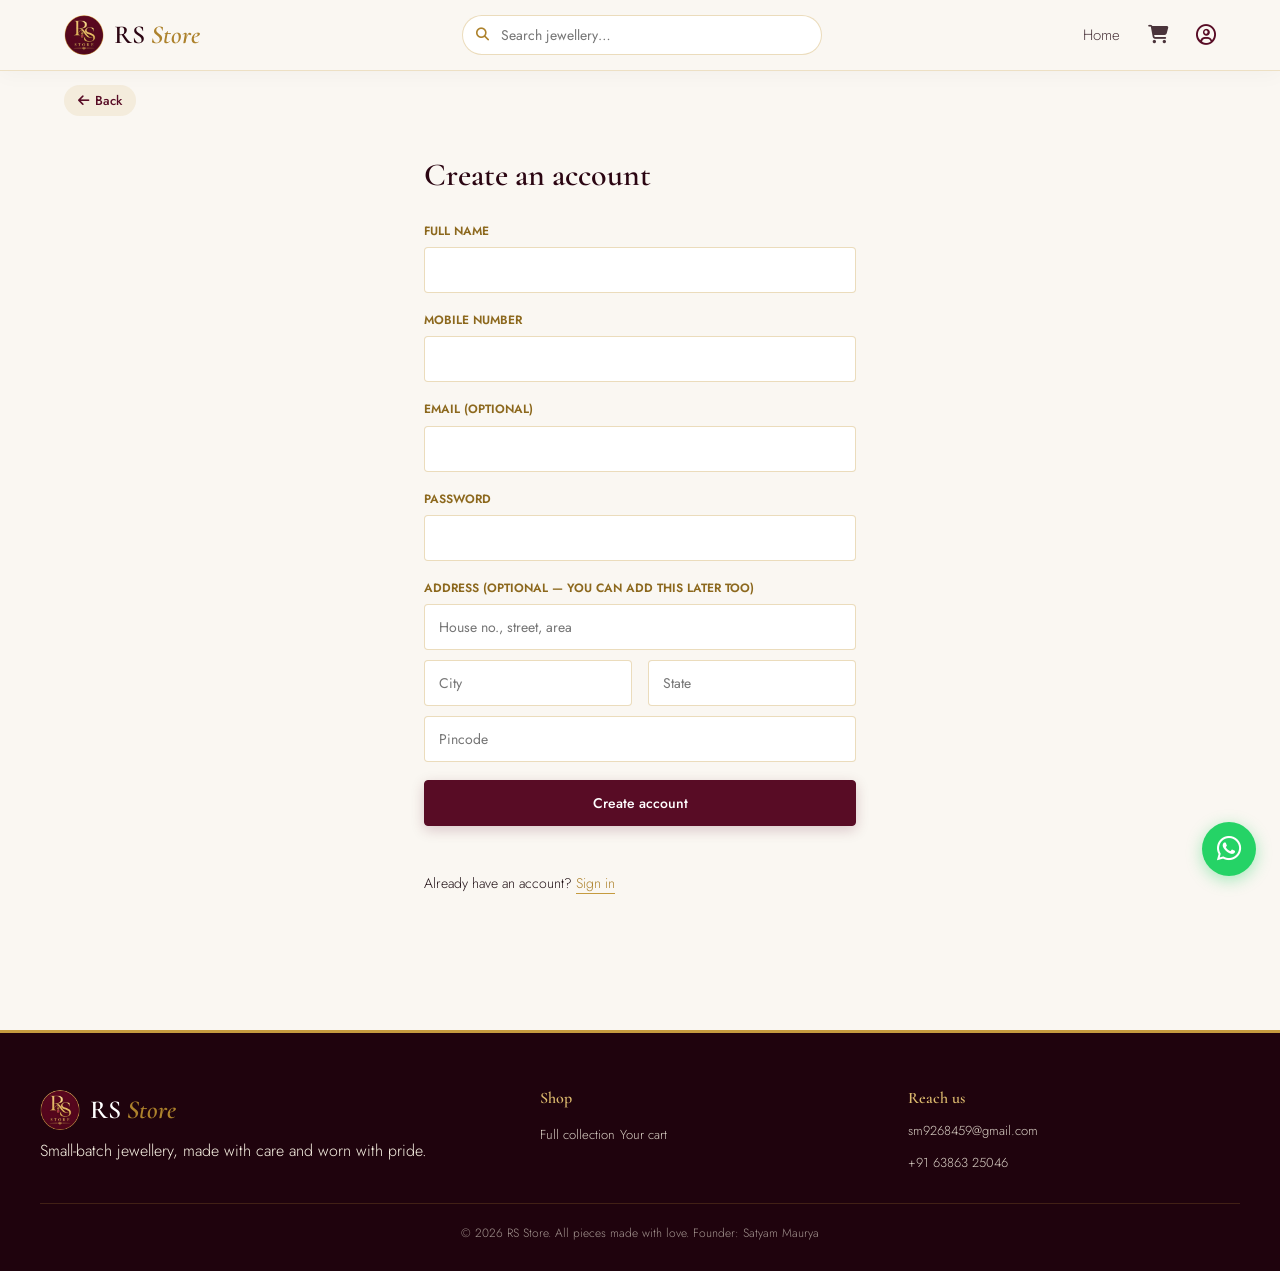
<file: pages/signup.html>
<!DOCTYPE html>
<html lang="en">
<head>
<meta charset="UTF-8">
<meta name="viewport" content="width=device-width, initial-scale=1.0">
<title>Create Account — RS Store</title>
<link rel="stylesheet" href="https://cdnjs.cloudflare.com/ajax/libs/font-awesome/6.5.1/css/all.min.css">
<link rel="stylesheet" href="../css/style.css">
<link rel="icon" type="image/png" href="../images/favicon.png">
</head>
<body>

<header class="site-header">
  <div class="header-inner">
    <a href="../index.html" class="brand"><img src="../images/logo.png" alt="RS Store logo" class="brand-logo"><span class="brand-text">RS <span>Store</span></span></a>
    <form class="header-search" onsubmit="return goSearch(event, 'products.html')">
      <i class="fa-solid fa-magnifying-glass"></i>
      <input type="text" id="header-search-input" placeholder="Search jewellery…">
    </form>
    <button class="nav-toggle" onclick="toggleMobileNav()" aria-label="Menu"><i class="fa-solid fa-bars"></i></button>
    <nav class="nav-links">
      <a href="../index.html">Home</a>
      <a href="cart.html" class="cart-link"><i class="fa-solid fa-cart-shopping"></i> <span class="cart-badge">0</span></a>
      <span id="profile-icon-slot" data-prefix=""></span>
    </nav>
  </div>
</header>

<div class="back-bar"><button class="back-btn" onclick="history.back()"><i class="fa-solid fa-arrow-left"></i> Back</button></div>

<div class="page-wrap" style="max-width:480px;">
  <h1 style="font-size:32px;">Create an account</h1>
  <form id="signup-form" style="display:grid; gap:18px;">
    <div>
      <label>Full name</label>
      <input type="text" name="name" required>
    </div>
    <div>
      <label>Mobile number</label>
      <input type="tel" name="phone" required pattern="[0-9]{10}" title="10 digit phone number">
    </div>
    <div>
      <label>Email (optional)</label>
      <input type="email" name="email">
    </div>
    <div>
      <label>Password</label>
      <input type="password" name="password" required minlength="6">
    </div>
    <div>
      <label>Address (optional — you can add this later too)</label>
      <input type="text" name="line1" placeholder="House no., street, area" style="margin-bottom:10px;">
      <div class="form-row">
        <input type="text" name="city" placeholder="City">
        <input type="text" name="state" placeholder="State">
      </div>
      <input type="text" name="pincode" placeholder="Pincode" style="margin-top:10px;">
    </div>
    <button type="submit" class="btn">Create account</button>
    <p class="msg" id="signup-msg" style="font-size:13px;"></p>
  </form>
  <p style="margin-top:20px; font-size:14px;">Already have an account? <a href="login.html" style="color:var(--gold-600); border-bottom:1px solid var(--gold-500);">Sign in</a></p>
</div>

<footer class="site-footer">
  <div class="footer-inner">
    <div>
      <a href="../index.html" class="brand"><img src="../images/logo.png" alt="RS Store logo" class="brand-logo"><span class="brand-text">RS <span>Store</span></span></a>
      <p>Small-batch jewellery, made with care and worn with pride.</p>
    </div>
    <div class="footer-col">
      <h4>Shop</h4>
      <a href="products.html">Full collection</a>
      <a href="cart.html">Your cart</a>
    </div>
    <div class="footer-col">
      <h4>Reach us</h4>
      <p>sm9268459@gmail.com</p>
      <a href="tel:+916386325046">+91 63863 25046</a>
    </div>
  </div>
  <p class="footer-bottom">© 2026 RS Store. All pieces made with love. Founder: Satyam Maurya</p>
</footer>

<script src="../js/config.js"></script>
<script src="../js/api.js"></script>
<script src="../js/cart.js"></script>
<script src="../js/customerAuth.js"></script>
<script src="../js/searchSuggest.js"></script>
<script src="../js/whatsapp.js"></script>
<script>
  function goSearch(e, targetUrl) {
    e.preventDefault();
    const q = document.getElementById('header-search-input').value.trim();
    window.location.href = targetUrl + (q ? '?search=' + encodeURIComponent(q) : '');
    return false;
  }

  if (customerAuth.isLoggedIn()) window.location.href = 'profile.html';

  document.getElementById('signup-form').addEventListener('submit', async (e) => {
    e.preventDefault();
    const form = e.target;
    const msg = document.getElementById('signup-msg');
    const btn = form.querySelector('button');
    btn.disabled = true;
    btn.textContent = 'Creating account…';

    const data = {
      name: form.name.value,
      phone: form.phone.value,
      email: form.email.value,
      password: form.password.value,
      address: { line1: form.line1.value, city: form.city.value, state: form.state.value, pincode: form.pincode.value },
    };

    try {
      const res = await customerApi.register(data);
      if (!res.success) throw new Error(res.message);
      customerAuth.setToken(res.data.token);
      customerAuth.setCustomer(res.data);
      const redirectTo = sessionStorage.getItem('sj_redirect_after_login');
      sessionStorage.removeItem('sj_redirect_after_login');
      window.location.href = redirectTo || 'profile.html';
    } catch (err) {
      msg.textContent = err.message || 'Could not create account';
      msg.className = 'msg error';
      btn.disabled = false;
      btn.textContent = 'Create account';
    }
  });
</script>
</body>
</html>
</file>
<file: css/style.css>
@import url('https://fonts.googleapis.com/css2?family=Cormorant+Garamond:ital,wght@0,400;0,500;0,600;0,700;1,500&family=Jost:wght@300;400;500;600&display=swap');

:root {
  /* Brand Luxury Royal Burgundy Palette */
  --maroon-950: #1f030d;
  --maroon-900: #2b0512;
  --maroon-800: #580c25;
  --maroon-700: #741334;

  /* Rich Champagne & Royal Gold */
  --gold-700: #8c681d;
  --gold-600: #ad822c;
  --gold-500: #c59b3f;
  --gold-400: #dcba6e;
  --gold-300: #ebd39b;
  --gold-200: #f5e8c7;
  --gold-100: #fbf5e6;
  --gold-gradient: linear-gradient(135deg, #c59b3f 0%, #ebd39b 50%, #ad822c 100%);
  --gold-glow: rgba(197, 155, 63, 0.28);

  /* Warm Silk & Ivory Backgrounds */
  --cream-50: #faf7f2;
  --cream-100: #f4ede2;
  --ink-900: #1f0f14;
  --ink-700: #4a343b;
  --ink-500: #7a656c;
  --ink-muted: #9f8c92;
  --ok-green: #2d7a46;
  --danger-red: #a32239;

  --shadow-sm: 0 4px 14px rgba(43, 5, 18, 0.05);
  --shadow-md: 0 10px 28px rgba(43, 5, 18, 0.08);
  --shadow-gold: 0 8px 25px rgba(197, 155, 63, 0.25);

  --serif: 'Cormorant Garamond', Georgia, serif;
  --sans: 'Jost', -apple-system, BlinkMacSystemFont, sans-serif;
  --transition-smooth: all 0.3s cubic-bezier(0.25, 0.8, 0.25, 1);
}

* { box-sizing: border-box; margin: 0; padding: 0; }
html { scroll-behavior: smooth; -webkit-text-size-adjust: 100%; }

body {
  font-family: var(--sans);
  background: var(--cream-50);
  color: var(--ink-900);
  line-height: 1.6;
  font-weight: 300;
  overflow-x: hidden;
  width: 100%;
}

img, video { max-width: 100%; height: auto; display: block; }
a { color: inherit; text-decoration: none; transition: var(--transition-smooth); }

h1, h2, h3, h4 {
  font-family: var(--serif);
  font-weight: 600;
  color: var(--maroon-900);
  line-height: 1.2;
}

.container { max-width: 1200px; margin: 0 auto; padding: 0 24px; width: 100%; }

/* ====================================================
   1. SITE HEADER & NAVIGATION
==================================================== */
.site-header {
  position: sticky;
  top: 0;
  z-index: 100;
  background: rgba(250, 247, 242, 0.96);
  backdrop-filter: blur(12px);
  -webkit-backdrop-filter: blur(12px);
  border-bottom: 1px solid rgba(197, 155, 63, 0.25);
  box-shadow: 0 4px 20px rgba(43, 5, 18, 0.03);
  width: 100%;
}

.header-inner {
  display: flex;
  align-items: center;
  justify-content: space-between;
  padding: 14px 24px;
  max-width: 1200px;
  margin: 0 auto;
  gap: 16px;
  position: relative;
}

.brand {
  display: inline-flex;
  align-items: center;
  gap: 10px;
  font-family: var(--serif);
  font-size: 26px;
  color: var(--maroon-900);
  font-weight: 600;
  flex-shrink: 0;
}

.brand-logo {
  width: 40px;
  height: 40px;
  border-radius: 50%;
  flex-shrink: 0;
  transition: transform 0.4s ease;
}

.brand:hover .brand-logo {
  transform: rotate(8deg) scale(1.08);
}

.brand .brand-text span {
  color: var(--gold-600);
  font-style: italic;
}

.header-search {
  flex: 1;
  max-width: 360px;
  position: relative;
  display: flex;
  align-items: center;
}

.header-search i {
  position: absolute;
  left: 14px;
  color: var(--gold-600);
  font-size: 13px;
  pointer-events: none;
}

.header-search input {
  width: 100%;
  padding: 9px 14px 9px 38px;
  border: 1px solid rgba(197, 155, 63, 0.35);
  border-radius: 20px;
  background: #ffffff;
  color: var(--ink-900);
  font-family: var(--sans);
  font-size: 14px;
  outline: none;
  transition: var(--transition-smooth);
}

.header-search input:focus {
  border-color: var(--gold-500);
  box-shadow: 0 0 0 3px var(--gold-glow);
}

.search-suggestions {
  display: none;
  position: absolute;
  top: calc(100% + 8px);
  left: 0;
  width: 100%;
  min-width: 280px;
  background: #ffffff;
  border: 1px solid var(--gold-300);
  border-radius: 8px;
  box-shadow: 0 10px 30px rgba(43, 5, 18, 0.15);
  max-height: 320px;
  overflow-y: auto;
  z-index: 150;
}

.suggestion-item {
  display: flex !important;
  flex-direction: row !important;
  align-items: center !important;
  gap: 12px;
  padding: 10px 14px;
  border-bottom: 1px solid var(--cream-100);
  background: #ffffff;
}

.suggestion-item:last-child { border-bottom: none; }
.suggestion-item:hover { background: var(--gold-100); }

.suggestion-item img {
  width: 44px !important;
  height: 44px !important;
  min-width: 44px !important;
  object-fit: cover !important;
  border-radius: 4px;
}

.suggestion-text { display: flex; flex-direction: column; overflow: hidden; }
.suggestion-name { font-family: var(--serif); font-size: 15px; color: var(--maroon-900); font-weight: 600; white-space: nowrap; overflow: hidden; text-overflow: ellipsis; }
.suggestion-price { font-size: 13px; color: var(--maroon-800); font-weight: 500; }
.suggestion-empty { padding: 14px; font-size: 13px; color: var(--ink-700); text-align: center; }

.nav-links {
  display: flex;
  align-items: center;
  gap: 28px;
  font-size: 15px;
}

.nav-links a {
  position: relative;
  padding: 4px 0;
  color: var(--ink-700);
}

.nav-links a::after {
  content: '';
  position: absolute;
  left: 50%;
  bottom: 0;
  width: 0;
  height: 2px;
  background: var(--gold-gradient);
  transition: width 0.3s ease, transform 0.3s ease;
  transform: translateX(-50%);
  border-radius: 2px;
}

.nav-links a:hover { color: var(--maroon-900); }
.nav-links a:hover::after { width: 100%; }

.cart-link { position: relative; font-size: 18px; color: var(--maroon-800); display: flex; align-items: center; }
.cart-badge {
  position: absolute;
  top: -8px;
  right: -10px;
  background: var(--maroon-800);
  color: #fff;
  font-size: 10px;
  font-weight: 600;
  width: 18px;
  height: 18px;
  border-radius: 50%;
  display: none;
  align-items: center;
  justify-content: center;
}

#profile-icon-slot a { font-size: 20px; color: var(--maroon-800); display: flex; align-items: center; }
#profile-icon-slot a:hover { color: var(--gold-600); transform: scale(1.1); }
#profile-icon-slot a::after { display: none; }
.nav-toggle { display: none; background: none; border: none; font-size: 22px; cursor: pointer; color: var(--maroon-900); padding: 4px; }

/* Back Button Bar */
.back-bar { max-width: 1200px; margin: 0 auto; padding: 14px 24px 0; }
.back-btn {
  background: rgba(197, 155, 63, 0.12);
  border: none;
  cursor: pointer;
  font-family: var(--sans);
  font-size: 13px;
  font-weight: 500;
  color: var(--maroon-800);
  display: inline-flex;
  align-items: center;
  gap: 6px;
  padding: 6px 14px;
  border-radius: 16px;
  transition: var(--transition-smooth);
}
.back-btn:hover { background: var(--maroon-800); color: #fff; transform: translateX(-4px); }

/* ====================================================
   2. BUTTONS (WITH GOLDEN SHIMMER EFFECT)
==================================================== */
.btn {
  position: relative;
  overflow: hidden;
  display: inline-flex;
  align-items: center;
  justify-content: center;
  gap: 8px;
  padding: 12px 28px;
  font-family: var(--sans);
  font-size: 14px;
  font-weight: 500;
  border-radius: 4px;
  border: 1px solid var(--maroon-800);
  color: #fff;
  background: var(--maroon-800);
  cursor: pointer;
  transition: var(--transition-smooth);
  box-shadow: 0 4px 14px rgba(88, 12, 37, 0.2);
}

.btn::before {
  content: '';
  position: absolute;
  top: 0;
  left: -100%;
  width: 60%;
  height: 100%;
  background: linear-gradient(90deg, transparent, rgba(255, 255, 255, 0.35), transparent);
  transform: skewX(-20deg);
  transition: 0.6s ease;
}

.btn:hover::before { left: 150%; }
.btn:hover {
  background: var(--maroon-950);
  border-color: var(--maroon-950);
  transform: translateY(-2px);
  box-shadow: 0 8px 20px rgba(43, 5, 18, 0.28);
}
.btn:disabled { opacity: 0.5; cursor: not-allowed; }

.btn-outline {
  background: transparent;
  color: var(--maroon-800);
  border: 1px solid var(--maroon-800);
  box-shadow: none;
}
.btn-outline:hover { background: var(--maroon-800); color: #fff; }

/* ====================================================
   3. HERO SLIDER & CATEGORIES (INDEX.HTML)
==================================================== */
.hero-slider {
  position: relative;
  width: 100%;
  min-height: 380px;
  max-height: 520px;
  overflow: hidden;
  background: var(--cream-100);
}

.hero-slide {
  position: absolute;
  inset: 0;
  opacity: 0;
  visibility: hidden;
  transition: opacity 0.8s ease, transform 1.2s ease;
  transform: scale(1.04);
}

.hero-slide.active { opacity: 1; visibility: visible; transform: scale(1); }
.hero-slide img { width: 100%; height: 100%; object-fit: cover; }
.hero-fallback { width: 100%; height: 100%; background: linear-gradient(135deg, var(--cream-100), var(--gold-300)); }
.hero-overlay {
  position: absolute;
  inset: 0;
  background: linear-gradient(90deg, rgba(250,247,242,0.94) 0%, rgba(250,247,242,0.7) 45%, rgba(250,247,242,0) 100%);
}

.hero-slide-content {
  position: absolute;
  left: 7%;
  top: 50%;
  transform: translateY(-50%);
  max-width: 500px;
  z-index: 3;
}

.hero-slide-content h1 { font-size: 46px; margin-bottom: 12px; color: var(--maroon-900); }
.hero-slide-content p { font-size: 15px; color: var(--ink-700); margin-bottom: 24px; line-height: 1.6; }

.hero-arrow {
  position: absolute;
  top: 50%;
  transform: translateY(-50%);
  width: 40px;
  height: 40px;
  border-radius: 50%;
  background: rgba(255,255,255,0.9);
  border: 1px solid var(--gold-300);
  color: var(--maroon-900);
  cursor: pointer;
  display: flex;
  align-items: center;
  justify-content: center;
  z-index: 5;
  box-shadow: var(--shadow-sm);
  transition: var(--transition-smooth);
}
.hero-arrow:hover { background: var(--maroon-800); color: #fff; transform: translateY(-50%) scale(1.1); }
.hero-arrow.left { left: 20px; }
.hero-arrow.right { right: 20px; }
.hero-slider.single .hero-arrow, .hero-slider.single .hero-dots { display: none; }

.hero-dots {
  position: absolute;
  bottom: 16px;
  left: 50%;
  transform: translateX(-50%);
  display: flex;
  gap: 8px;
  z-index: 5;
}
.hero-dot { width: 8px; height: 8px; border-radius: 50%; background: rgba(255,255,255,0.6); border: 1px solid var(--maroon-800); cursor: pointer; }
.hero-dot.active { background: var(--maroon-800); width: 22px; border-radius: 4px; }

/* Category Slider */
.category-slider { position: relative; display: flex; align-items: center; padding: 36px 0 44px; }
.category-row { display: flex; gap: 28px; justify-content: center; flex-wrap: wrap; width: 100%; }
.category-item { display: flex; flex-direction: column; align-items: center; gap: 8px; width: 86px; cursor: pointer; }
.category-circle {
  width: 78px;
  height: 78px;
  border-radius: 50%;
  background: #ffffff;
  border: 2px solid var(--gold-300);
  display: flex;
  align-items: center;
  justify-content: center;
  overflow: hidden;
  box-shadow: var(--shadow-sm);
  transition: var(--transition-smooth);
}
.category-circle img { width: 100%; height: 100%; object-fit: cover; transition: transform 0.4s ease; }
.category-item:hover .category-circle { border-color: var(--gold-500); transform: translateY(-4px); box-shadow: var(--shadow-gold); }
.category-item:hover .category-circle img { transform: scale(1.12); }
.category-item span { font-size: 13px; font-weight: 500; color: var(--maroon-900); }
.cat-arrow { display: none; align-items: center; justify-content: center; width: 32px; height: 32px; border-radius: 50%; background: #ffffff; border: 1px solid var(--gold-300); color: var(--maroon-800); cursor: pointer; flex-shrink: 0; z-index: 5; }

/* ====================================================
   4. PRODUCT GRIDS & CARDS (COLLECTION)
==================================================== */
.section-title {
  display: flex;
  align-items: flex-end;
  justify-content: space-between;
  margin-bottom: 28px;
  border-bottom: 1px solid rgba(197, 155, 63, 0.3);
  padding-bottom: 8px;
}
.section-title h2 { font-size: 32px; }
.section-title a { font-size: 14px; color: var(--gold-600); font-weight: 500; }
.section-title a:hover { color: var(--maroon-900); }

.filter-bar {
  display: flex;
  flex-wrap: wrap;
  gap: 16px;
  align-items: flex-end;
  padding: 20px 24px;
  max-width: 1200px;
  margin: 0 auto;
  border-bottom: 1px solid rgba(197, 155, 63, 0.2);
}
.filter-group { display: flex; flex-direction: column; gap: 4px; min-width: 150px; }
.filter-group label { font-size: 11px; font-weight: 600; color: var(--gold-700); text-transform: uppercase; }
.filter-group input, .filter-group select {
  padding: 9px 12px;
  border: 1px solid rgba(197, 155, 63, 0.35);
  border-radius: 4px;
  background: #fff;
  font-family: var(--sans);
  font-size: 14px;
  outline: none;
}
.filter-clear { font-size: 13px; color: var(--gold-700); font-weight: 500; cursor: pointer; padding-bottom: 10px; }

.product-grid {
  display: grid;
  grid-template-columns: repeat(auto-fill, minmax(240px, 1fr));
  gap: 24px;
  padding: 8px 0 60px;
  width: 100%;
}

.product-card {
  background: #fff;
  border-radius: 6px;
  padding: 14px;
  border: 1px solid rgba(197,155,63,0.25);
  box-shadow: var(--shadow-sm);
  display: flex;
  flex-direction: column;
  transition: var(--transition-smooth);
}
.product-card:hover {
  transform: translateY(-5px);
  border-color: var(--gold-400);
  box-shadow: var(--shadow-gold);
}

.product-image {
  aspect-ratio: 1;
  border-radius: 4px;
  overflow: hidden;
  margin-bottom: 12px;
  background: var(--cream-100);
}
.product-image img { width: 100%; height: 100%; object-fit: cover; transition: transform 0.4s ease; }
.product-card:hover .product-image img { transform: scale(1.06); }

.product-material { font-size: 11px; font-weight: 600; text-transform: uppercase; color: var(--gold-600); margin-bottom: 4px; }
.product-name { font-family: var(--serif); font-size: 19px; color: var(--maroon-900); }
.product-price { font-size: 16px; font-weight: 500; color: var(--maroon-800); margin-top: auto; padding-top: 6px; }
.price-strike { text-decoration: line-through; color: var(--ink-muted); margin-right: 6px; font-size: 13px; }
.stars { color: #d4a02c; font-size: 12px; letter-spacing: 1px; }
.stars .empty { color: #e8ded2; }
.rating-count { font-size: 11px; color: var(--ink-500); }
.empty-state { text-align: center; padding: 60px 0; font-family: var(--serif); font-size: 22px; color: var(--ink-700); }

/* ====================================================
   5. PRODUCT DETAIL PAGE (PRODUCT.HTML)
==================================================== */
.detail-wrap {
  display: grid;
  grid-template-columns: 1fr 1.1fr;
  gap: 48px;
  padding: 32px 0 60px;
  align-items: start;
}

.detail-image {
  aspect-ratio: 1;
  background: #ffffff;
  border-radius: 8px;
  overflow: hidden;
  border: 1px solid rgba(197, 155, 63, 0.25);
  box-shadow: var(--shadow-sm);
}
.detail-image img, .detail-image video { width: 100%; height: 100%; object-fit: cover; }

.thumb-row { display: flex; gap: 12px; margin-top: 14px; flex-wrap: wrap; }
.thumb-item {
  width: 70px; height: 70px; border-radius: 6px; overflow: hidden;
  cursor: pointer; border: 2px solid transparent; opacity: 0.65;
  background: #fff; box-shadow: var(--shadow-sm); transition: var(--transition-smooth);
}
.thumb-item img { width: 100%; height: 100%; object-fit: cover; }
.thumb-item.active, .thumb-item:hover { border-color: var(--gold-500); opacity: 1; transform: translateY(-2px); }

.detail-info { display: flex; flex-direction: column; }
.detail-info h1 { font-size: 38px; margin: 8px 0 12px; color: var(--maroon-900); }
.detail-price { font-size: 28px; font-family: var(--serif); color: var(--maroon-800); margin-bottom: 18px; font-weight: 600; }
.detail-desc { color: var(--ink-700); font-size: 15px; margin-bottom: 28px; line-height: 1.7; max-width: 52ch; }

.qty-row { display: flex; align-items: center; gap: 16px; margin-bottom: 24px; }
.qty-control {
  display: inline-flex; align-items: center; border: 1px solid var(--gold-500);
  border-radius: 4px; background: #ffffff;
}
.qty-control button {
  width: 38px; height: 38px; background: none; border: none;
  font-size: 18px; cursor: pointer; color: var(--maroon-800);
}
.qty-control span { width: 34px; text-align: center; font-size: 15px; font-weight: 500; }
.stock-note { font-size: 13px; color: var(--gold-700); font-weight: 500; }

/* Reviews section */
.reviews-section {
  border-top: 1px solid rgba(197, 155, 63, 0.3);
  padding: 40px 0 60px;
  margin: 40px auto 0;
  max-width: 720px;
  display: flex;
  flex-direction: column;
  align-items: center;
}
.reviews-section h2 { font-size: 32px; text-align: center; margin-bottom: 24px; }
.reviews-list { width: 100%; margin-bottom: 36px; }
.review-card {
  background: #ffffff; border: 1px solid rgba(197, 155, 63, 0.25);
  border-radius: 8px; padding: 18px 22px; margin-bottom: 14px; box-shadow: var(--shadow-sm);
}
.review-top { display: flex; justify-content: space-between; align-items: center; margin-bottom: 6px; }

.review-form {
  width: 100%; max-width: 560px; background: #ffffff;
  padding: 30px; border-radius: 10px; border: 1px solid rgba(197, 155, 63, 0.35);
  box-shadow: var(--shadow-md); margin: 0 auto;
}
.review-form label { font-size: 12px; font-weight: 600; text-transform: uppercase; color: var(--gold-700); display: block; margin-bottom: 6px; }
.review-form input, .review-form textarea {
  width: 100%; padding: 11px 14px; border: 1px solid rgba(197, 155, 63, 0.35);
  border-radius: 4px; background: var(--cream-50); font-family: var(--sans); font-size: 14px;
  outline: none; margin-bottom: 16px;
}
.review-form input:focus, .review-form textarea:focus { border-color: var(--gold-500); background: #fff; }
.star-input { display: flex; justify-content: center; gap: 8px; font-size: 26px; color: #ebd39b; cursor: pointer; margin-bottom: 18px; }
.star-input span.active { color: #d4a02c; }

/* ====================================================
   6. CART, CHECKOUT, LOGIN & SIGNUP PAGES
==================================================== */
.page-wrap { max-width: 860px; margin: 0 auto; padding: 40px 24px 80px; width: 100%; }
.page-wrap h1 { font-size: 36px; margin-bottom: 28px; color: var(--maroon-900); }

/* Cart items */
.cart-row {
  display: grid;
  grid-template-columns: 88px 1fr auto auto;
  align-items: center;
  gap: 20px;
  padding: 18px 22px;
  background: #ffffff;
  border-radius: 8px;
  border: 1px solid rgba(197, 155, 63, 0.25);
  margin-bottom: 14px;
  box-shadow: var(--shadow-sm);
}
.cart-row img { width: 88px; height: 88px; object-fit: cover; border-radius: 6px; }
.cart-row .name { font-family: var(--serif); font-size: 18px; font-weight: 600; color: var(--maroon-900); }
.cart-row .remove { font-size: 13px; color: var(--maroon-800); cursor: pointer; text-decoration: underline; display: inline-block; margin-top: 4px; }
.cart-summary {
  display: flex; justify-content: space-between; padding: 22px 0;
  font-family: var(--serif); font-size: 24px; font-weight: 600; color: var(--maroon-900);
  border-top: 2px solid var(--gold-300); margin-top: 18px;
}

/* Forms & inputs */
form.checkout-form { display: grid; gap: 18px; margin-top: 14px; }
.form-row { display: grid; grid-template-columns: 1fr 1fr; gap: 16px; }
label { font-size: 12px; font-weight: 600; text-transform: uppercase; color: var(--gold-700); display: block; margin-bottom: 6px; }
input, select, textarea {
  width: 100%; padding: 12px 14px; border: 1px solid rgba(197, 155, 63, 0.35);
  border-radius: 4px; background: #fff; font-family: var(--sans); font-size: 14px; outline: none;
  transition: var(--transition-smooth);
}
input:focus, select:focus, textarea:focus { border-color: var(--gold-500); box-shadow: 0 0 0 3px var(--gold-glow); }
.order-success { text-align: center; padding: 80px 20px; }
.order-success h1 { font-size: 38px; margin-bottom: 14px; color: var(--ok-green); }
.order-success p { color: var(--ink-700); margin-bottom: 28px; }

/* ====================================================
   7. PROFILE & LOYALTY STAMPS
==================================================== */
.stamp-card {
  border: 1px solid var(--gold-400);
  background: linear-gradient(135deg, #ffffff 0%, #fbf8f2 100%);
  padding: 26px;
  border-radius: 8px;
  margin-top: 20px;
  box-shadow: var(--shadow-sm);
  text-align: center;
}
.stamp-card h3 { font-size: 20px; margin-bottom: 6px; }
.stamp-card .stamp-note { font-size: 13px; color: var(--ink-700); margin-bottom: 18px; }
.stamp-row { display: flex; justify-content: center; gap: 10px; flex-wrap: wrap; margin-top: 12px; }
.stamp-circle {
  width: 42px; height: 42px; border-radius: 50%;
  border: 2px dashed var(--gold-400); display: flex; align-items: center; justify-content: center;
  font-size: 14px; font-weight: 600; color: var(--gold-600); background: #fff;
}
.stamp-circle.filled {
  background: var(--maroon-800); border: 2px solid var(--gold-500);
  color: var(--gold-300); box-shadow: 0 4px 10px rgba(88, 12, 37, 0.3); transform: scale(1.06);
}
.stamp-reward-msg {
  margin-top: 16px; padding: 12px; background: var(--cream-100);
  border-left: 3px solid var(--gold-600); font-size: 13px; text-align: left;
}

/* ====================================================
   8. FOOTER & FLOATING WHATSAPP
==================================================== */
.site-footer {
  background: var(--maroon-950);
  color: var(--gold-100);
  padding: 56px 24px 28px;
  margin-top: 56px;
  border-top: 3px solid var(--gold-500);
  width: 100%;
}
.footer-inner {
  max-width: 1200px;
  margin: 0 auto;
  display: grid;
  grid-template-columns: 1.4fr 1fr 1fr;
  gap: 36px;
  padding-bottom: 28px;
  border-bottom: 1px solid rgba(197, 155, 63, 0.2);
}
.footer-inner .brand { color: #fff; }
.footer-col h4 { color: var(--gold-400); margin-bottom: 12px; font-size: 16px; }
.footer-col a, .footer-col p { font-size: 13px; opacity: 0.85; margin-bottom: 8px; }
.footer-col a:hover { color: var(--gold-300); }
.footer-bottom { text-align: center; font-size: 12px; opacity: 0.6; padding-top: 20px; }

.whatsapp-float {
  position: fixed;
  bottom: 24px;
  right: 24px;
  z-index: 200;
  width: 54px;
  height: 54px;
  border-radius: 50%;
  background: #25D366;
  color: #fff;
  font-size: 28px;
  display: flex;
  align-items: center;
  justify-content: center;
  box-shadow: 0 4px 16px rgba(37, 211, 102, 0.4);
}
.whatsapp-float:hover { transform: scale(1.1); background: #1ebe57; }

.msg { font-size: 13px; margin-top: 8px; }
.msg.success { color: var(--ok-green); font-weight: 500; }
.msg.error { color: var(--danger-red); font-weight: 500; }

/* ====================================================
   9. MOBILE RESPONSIVENESS
==================================================== */
@media (max-width: 768px) {
  .header-inner { flex-wrap: wrap; padding: 10px 16px; }
  .brand { font-size: 22px; }
  .brand-logo { width: 34px; height: 34px; }
  .nav-toggle { display: block; order: 2; }
  .header-search { order: 3; flex-basis: 100%; max-width: 100%; margin-top: 8px; }

  .nav-links {
    display: none;
    position: absolute;
    top: 100%;
    left: 0;
    right: 0;
    background: #faf7f2;
    flex-direction: column;
    align-items: flex-start;
    padding: 16px 20px;
    gap: 14px;
    border-bottom: 1px solid var(--gold-300);
    box-shadow: 0 8px 16px rgba(0,0,0,0.06);
  }
  .nav-links.open { display: flex; }
  .nav-links a { width: 100%; padding: 6px 0; border-bottom: 1px solid rgba(197,155,63,0.15); }

  .hero-slider { min-height: 250px; }
  .hero-slide-content { left: 16px; right: 16px; }
  .hero-slide-content h1 { font-size: 26px; }

  .category-row { flex-wrap: nowrap; overflow-x: auto; justify-content: flex-start; padding: 6px 0; gap: 16px; }
  .cat-arrow { display: flex; }

  .product-grid { grid-template-columns: repeat(2, 1fr); gap: 12px; }
  .detail-wrap { grid-template-columns: 1fr; gap: 24px; }
  .cart-row { grid-template-columns: 70px 1fr; gap: 12px; }
  .cart-row img { width: 70px; height: 70px; }
  .form-row { grid-template-columns: 1fr; }
  .footer-inner { grid-template-columns: 1fr; gap: 24px; }
}
</file>
<file: admin/css/admin.css>
@import url('https://fonts.googleapis.com/css2?family=Cormorant+Garamond:ital,wght@0,500;0,600;0,700&family=Jost:wght@300;400;500;600&display=swap');

:root {
  --burgundy-950: #1f030d;
  --burgundy-900: #2b0512;
  --burgundy-850: #3f091c;
  --maroon-800: #580c25;
  --maroon-700: #741334;

  --gold-700: #8c681d;
  --gold-600: #ad822c;
  --gold-500: #c59b3f;
  --gold-400: #dcba6e;
  --gold-300: #ebd39b;
  --gold-200: #f5e8c7;
  --gold-100: #fbf5e6;
  --gold-gradient: linear-gradient(135deg, #c59b3f 0%, #ebd39b 50%, #ad822c 100%);
  --gold-glow: rgba(197, 155, 63, 0.28);

  --bg-primary: #faf7f2;
  --bg-secondary: #f4ede2;
  --bg-card: #ffffff;
  --ink-900: #1f0f14;
  --ink-700: #4a343b;
  --ink-500: #7a656c;
  --ink-muted: #9f8c92;
  --ok-green: #2d7a46;
  --danger-red: #a32239;

  --shadow-sm: 0 4px 14px rgba(43, 5, 18, 0.04);
  --shadow-md: 0 10px 28px rgba(43, 5, 18, 0.08);
  --shadow-gold: 0 6px 20px rgba(197, 155, 63, 0.22);

  --serif: 'Cormorant Garamond', Georgia, serif;
  --sans: 'Jost', -apple-system, BlinkMacSystemFont, sans-serif;
  --transition: all 0.25s cubic-bezier(0.25, 0.8, 0.25, 1);
}

* { box-sizing: border-box; margin: 0; padding: 0; }
body {
  font-family: var(--sans);
  background: var(--bg-primary);
  color: var(--ink-900);
  font-weight: 300;
  -webkit-font-smoothing: antialiased;
  overflow-x: hidden;
  width: 100%;
}

h1, h2, h3 {
  font-family: var(--serif);
  font-weight: 600;
  color: var(--burgundy-900);
  letter-spacing: 0.3px;
}
a { color: inherit; text-decoration: none; }

/* Desktop Sidebar */
.admin-layout {
  display: grid;
  grid-template-columns: 240px minmax(0, 1fr);
  min-height: 100vh;
}

.sidebar {
  background: var(--burgundy-950);
  color: var(--gold-100);
  padding: 32px 20px;
  display: flex;
  flex-direction: column;
  border-right: 1px solid rgba(197, 155, 63, 0.2);
}

.sidebar .brand {
  display: flex;
  align-items: center;
  gap: 12px;
  font-family: var(--serif);
  font-size: 24px;
  color: #fff;
  margin-bottom: 36px;
  font-weight: 600;
}

.sidebar .brand .brand-logo {
  width: 40px;
  height: 40px;
  border-radius: 50%;
  border: 1px solid var(--gold-400);
}

.sidebar .brand .brand-text span {
  color: var(--gold-400);
  font-style: italic;
}

.sidebar nav { flex: 1; display: flex; flex-direction: column; gap: 4px; }
.sidebar nav a {
  display: block;
  padding: 11px 16px;
  font-size: 14px;
  color: rgba(251, 245, 230, 0.75);
  border-radius: 6px;
  border-left: 3px solid transparent;
  transition: var(--transition);
}

.sidebar nav a:hover {
  color: #fff;
  background: rgba(197, 155, 63, 0.12);
  border-left-color: var(--gold-400);
}

.sidebar nav a.active {
  color: #fff;
  background: linear-gradient(90deg, rgba(88, 12, 37, 0.8) 0%, rgba(88, 12, 37, 0.3) 100%);
  border-left-color: var(--gold-400);
}

.sidebar .logout {
  font-size: 13px;
  color: var(--gold-300);
  opacity: 0.75;
  cursor: pointer;
  padding: 8px 14px;
  margin-top: 24px;
  transition: var(--transition);
}
.sidebar .logout:hover { opacity: 1; color: #ff9dae; }

/* Main Content Area */
.main { padding: 36px 40px; min-width: 0; }
.page-header {
  display: flex;
  justify-content: space-between;
  align-items: center;
  margin-bottom: 28px;
  flex-wrap: wrap;
  gap: 14px;
  padding-bottom: 12px;
  border-bottom: 1px solid rgba(197, 155, 63, 0.25);
}
.page-header h1 { font-size: 32px; }

/* Stat Cards (Desktop) */
.stat-cards {
  display: grid;
  grid-template-columns: repeat(3, 1fr);
  gap: 20px;
  margin-bottom: 36px;
}

.stat-card {
  background: #ffffff;
  border: 1px solid rgba(197, 155, 63, 0.3);
  border-radius: 8px;
  padding: 20px 24px;
  box-shadow: var(--shadow-sm);
  position: relative;
  overflow: hidden;
}

.stat-card::before {
  content: '';
  position: absolute;
  top: 0;
  left: 0;
  width: 4px;
  height: 100%;
  background: var(--gold-gradient);
}

.stat-card .label {
  font-size: 11px;
  font-weight: 600;
  color: var(--gold-700);
  text-transform: uppercase;
  letter-spacing: 0.8px;
}

.stat-card .value {
  font-family: var(--serif);
  font-size: 38px;
  color: var(--maroon-800);
  margin-top: 4px;
  font-weight: 600;
}

/* Buttons */
.btn {
  display: inline-flex;
  align-items: center;
  justify-content: center;
  gap: 8px;
  padding: 10px 22px;
  font-family: var(--sans);
  font-size: 13px;
  font-weight: 500;
  border-radius: 4px;
  border: 1px solid var(--maroon-800);
  color: #fff;
  background: var(--maroon-800);
  cursor: pointer;
  transition: var(--transition);
}
.btn:hover { background: var(--burgundy-950); border-color: var(--burgundy-950); }
.btn:disabled { opacity: 0.5; cursor: not-allowed; }
.btn-outline { background: transparent; color: var(--maroon-800); border: 1px solid var(--maroon-800); }
.btn-outline:hover { background: var(--maroon-800); color: #fff; }
.btn-danger { border-color: var(--danger-red); color: var(--danger-red); background: transparent; }
.btn-danger:hover { background: var(--danger-red); color: #fff; }
.btn-sm { padding: 6px 14px; font-size: 12px; }

/* Table Wrapper */
.table-wrap {
  background: #ffffff;
  border: 1px solid rgba(197, 155, 63, 0.25);
  border-radius: 8px;
  overflow-x: auto;
  box-shadow: var(--shadow-sm);
}

table { width: 100%; border-collapse: collapse; }
th {
  text-align: left;
  font-size: 11px;
  font-weight: 600;
  text-transform: uppercase;
  letter-spacing: 0.8px;
  color: var(--gold-700);
  padding: 14px 18px;
  border-bottom: 1px solid rgba(197, 155, 63, 0.25);
  background: var(--bg-secondary);
  white-space: nowrap;
}

td {
  padding: 14px 18px;
  border-bottom: 1px solid rgba(197, 155, 63, 0.12);
  font-size: 14px;
  vertical-align: middle;
}
tr:last-child td { border-bottom: none; }
.thumb { width: 48px; height: 48px; object-fit: cover; border-radius: 4px; }

/* Badges */
.badge {
  display: inline-block;
  padding: 3px 10px;
  font-size: 11px;
  font-weight: 600;
  border-radius: 14px;
  text-transform: uppercase;
  letter-spacing: 0.5px;
}
.badge.Placed { background: #f0f0f0; color: #555; }
.badge.Confirmed { background: #e6f0fa; color: #205c90; }
.badge.Shipped { background: #fcf4dd; color: #8c681d; border: 1px solid #ebd39b; }
.badge.Delivered { background: #eaf5ec; color: var(--ok-green); border: 1px solid #c2e2c8; }
.badge.Cancelled { background: #fce8eb; color: var(--danger-red); }

/* Modal & Forms */
.overlay {
  position: fixed; inset: 0; background: rgba(31, 3, 13, 0.65);
  backdrop-filter: blur(4px); display: flex; align-items: center; justify-content: center;
  z-index: 200; padding: 20px;
}
.modal {
  background: #ffffff; width: 560px; max-width: 100%; max-height: 88vh;
  overflow-y: auto; padding: 32px 36px; border-radius: 8px; border: 1px solid var(--gold-400);
}
.modal h2 { font-size: 26px; margin-bottom: 20px; }
.form-group { margin-bottom: 16px; }
.form-row { display: grid; grid-template-columns: 1fr 1fr; gap: 14px; }
label { display: block; font-size: 12px; font-weight: 500; color: var(--ink-700); margin-bottom: 5px; }

input, select, textarea {
  width: 100%; padding: 10px 12px; border: 1px solid rgba(197, 155, 63, 0.35);
  border-radius: 4px; background: #ffffff; font-family: var(--sans); font-size: 14px; outline: none;
}
input:focus, select:focus, textarea:focus { border-color: var(--gold-500); }
.modal-actions { display: flex; gap: 12px; justify-content: flex-end; margin-top: 24px; }
.msg { font-size: 13px; margin-top: 10px; }
.msg.error { color: var(--danger-red); font-weight: 500; }
.msg.success { color: var(--ok-green); font-weight: 500; }

/* FIX: Image & Video Upload Preview Grid in Modal */
.image-preview-row {
  display: flex;
  gap: 12px;
  flex-wrap: wrap;
  margin-top: 12px;
}
.image-preview {
  position: relative;
  width: 80px;
  height: 80px;
  border-radius: 6px;
  overflow: hidden;
  border: 1px solid var(--gold-400);
  background: #fbf5e6;
  flex-shrink: 0;
}
.image-preview img {
  width: 100%;
  height: 100%;
  object-fit: cover;
  display: block;
}
.image-preview .x, .x {
  position: absolute;
  top: 4px;
  right: 4px;
  width: 22px;
  height: 22px;
  background: var(--maroon-800);
  color: #fff;
  border-radius: 50%;
  display: flex;
  align-items: center;
  justify-content: center;
  font-size: 13px;
  font-weight: bold;
  cursor: pointer;
  line-height: 1;
  box-shadow: 0 2px 6px rgba(0,0,0,0.3);
  z-index: 10;
}
.image-preview .x:hover, .x:hover {
  background: var(--danger-red);
}

/* ====================================================
   MOBILE & TABLET FIX (SCREEN <= 860px)
==================================================== */
@media (max-width: 860px) {
  .admin-layout {
    display: flex;
    flex-direction: column;
    width: 100%;
  }

  .sidebar {
    padding: 12px 16px 0;
    width: 100%;
    display: flex;
    flex-direction: column;
    gap: 8px;
    border-right: none;
    border-bottom: 1px solid rgba(197, 155, 63, 0.3);
    position: relative;
  }

  .sidebar .brand {
    margin-bottom: 0;
    font-size: 20px;
    display: flex;
    align-items: center;
    gap: 8px;
  }
  .sidebar .brand .brand-logo { width: 32px; height: 32px; }

  .sidebar .logout {
    margin-top: 0;
    padding: 4px 12px;
    font-size: 11px;
    border: 1px solid rgba(197, 155, 63, 0.4);
    border-radius: 14px;
    position: absolute;
    right: 16px;
    top: 14px;
  }

  .sidebar nav {
    display: flex;
    flex-direction: row;
    overflow-x: auto;
    white-space: nowrap;
    width: calc(100% + 32px);
    margin: 4px -16px 0;
    padding: 0 16px;
    scrollbar-width: none;
    -webkit-overflow-scrolling: touch;
    gap: 4px;
  }
  .sidebar nav::-webkit-scrollbar { display: none; }

  .sidebar nav a {
    padding: 8px 12px;
    font-size: 13px;
    border-left: none;
    border-bottom: 3px solid transparent;
    border-radius: 4px 4px 0 0;
    flex-shrink: 0;
  }

  .sidebar nav a.active {
    background: rgba(197, 155, 63, 0.18);
    border-bottom-color: var(--gold-400);
    border-left-color: transparent;
  }

  .main { padding: 18px 14px 40px; }
  .page-header { margin-bottom: 16px; }
  .page-header h1 { font-size: 24px; }

  .stat-cards {
    display: grid !important;
    grid-template-columns: repeat(3, 1fr) !important;
    gap: 8px !important;
    margin-bottom: 24px !important;
  }

  .stat-card {
    padding: 12px 6px !important;
    text-align: center !important;
    border-radius: 6px !important;
  }

  .stat-card::before {
    width: 100% !important;
    height: 3px !important;
    top: 0 !important;
    left: 0 !important;
  }

  .stat-card .label {
    font-size: 9px !important;
    letter-spacing: 0.3px !important;
    line-height: 1.2 !important;
    display: block !important;
  }

  .stat-card .value {
    font-size: 24px !important;
    margin-top: 4px !important;
  }

  .table-wrap {
    background: transparent;
    border: none;
    overflow: visible;
    box-shadow: none;
  }
  table, tbody { display: block; width: 100%; }
  thead { display: none; }

  tr {
    display: block;
    background: #ffffff;
    border: 1px solid rgba(197, 155, 63, 0.3);
    border-radius: 8px;
    margin-bottom: 12px;
    padding: 12px 14px;
    box-shadow: var(--shadow-sm);
  }

  td {
    display: flex;
    justify-content: space-between;
    align-items: center;
    padding: 7px 0;
    border-bottom: 1px solid rgba(197, 155, 63, 0.1);
    font-size: 13px;
    text-align: right;
  }

  td::before {
    content: attr(data-label);
    font-size: 11px;
    font-weight: 600;
    text-transform: uppercase;
    letter-spacing: 0.5px;
    color: var(--gold-700);
    text-align: left;
    margin-right: 12px;
  }

  td:not([data-label])::before { content: none; }

  td.thumb-cell {
    justify-content: center;
    border-bottom: 1px solid rgba(197, 155, 63, 0.2);
    padding-bottom: 10px;
    margin-bottom: 6px;
  }
  td.thumb-cell .thumb { width: 56px; height: 56px; }

  td.actions {
    justify-content: flex-end;
    gap: 8px;
    padding-top: 10px;
    border-bottom: none;
  }
  td.actions .btn { min-height: 34px; padding: 6px 14px; font-size: 12px; }

  .empty-row td {
    display: block;
    text-align: center;
    padding: 24px 12px;
  }

  .form-row { grid-template-columns: 1fr; gap: 0; }
  .modal { padding: 20px 16px; }
}
</file>
